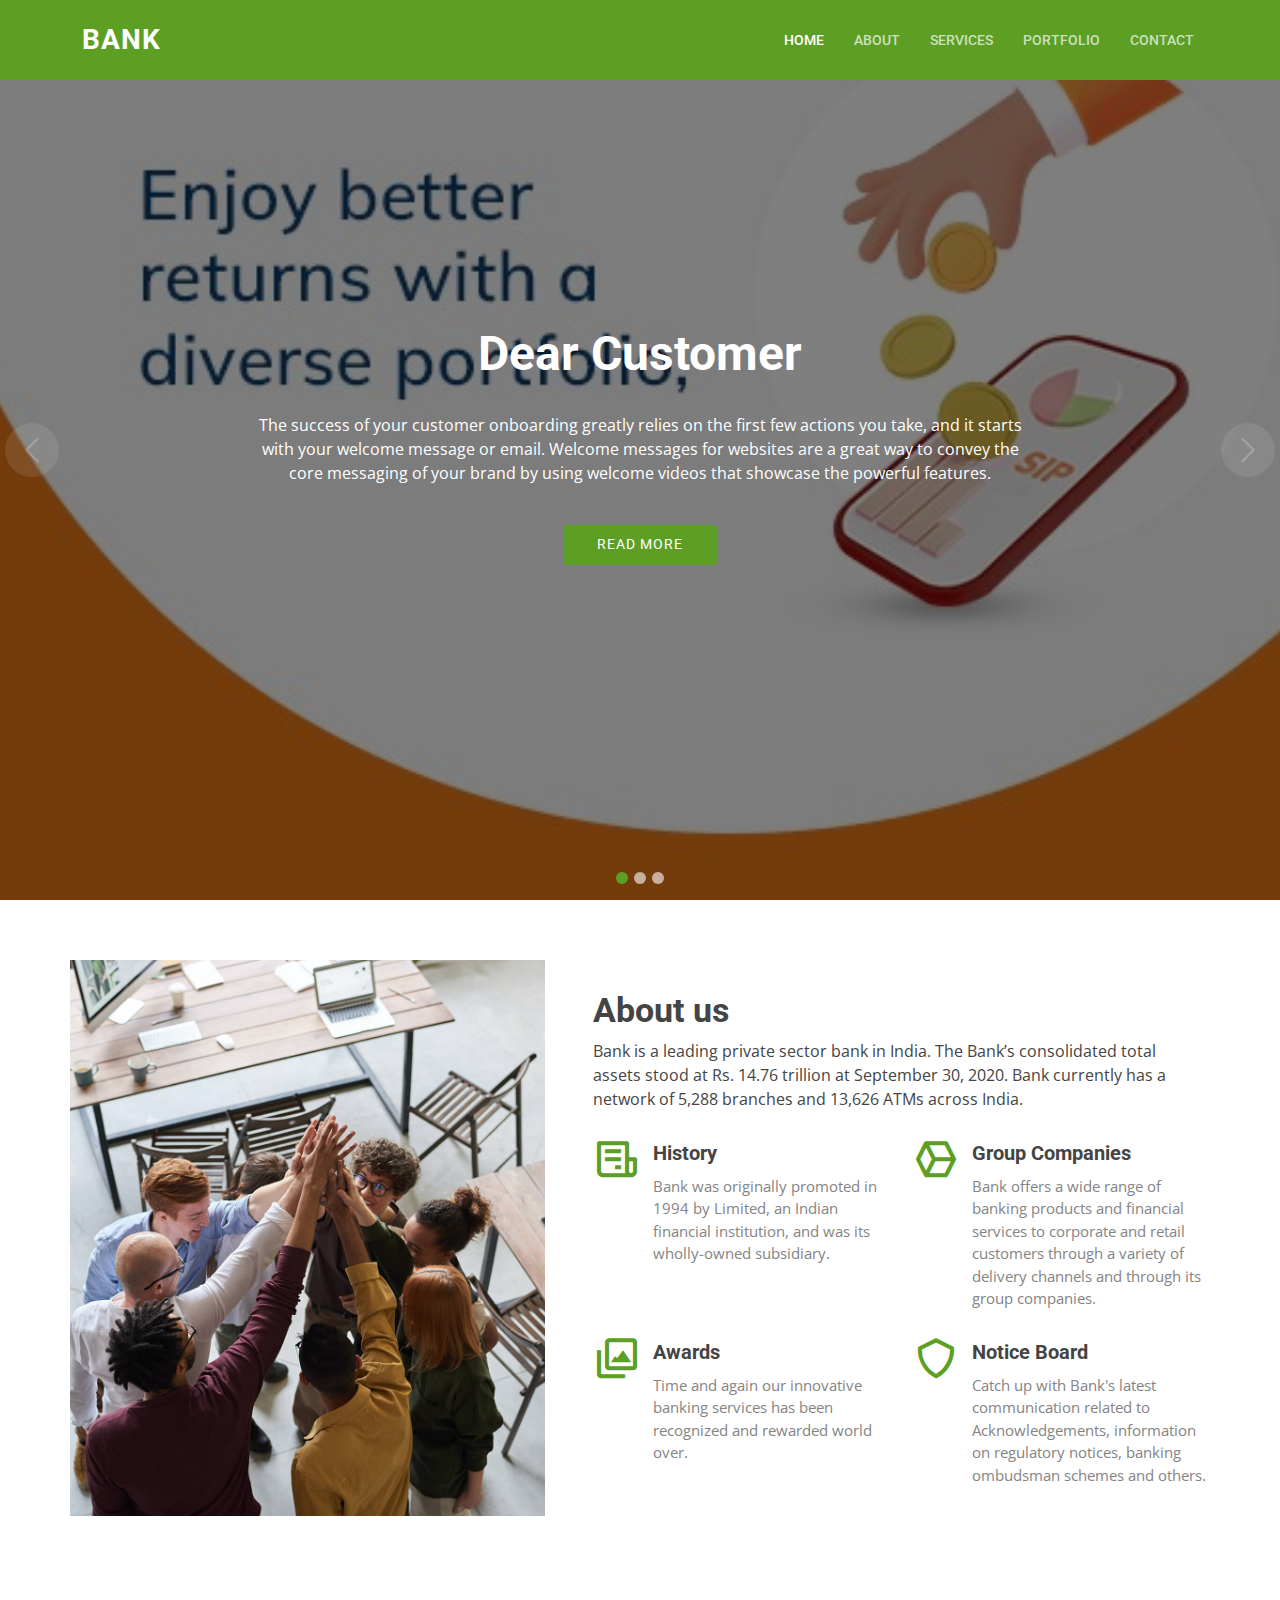
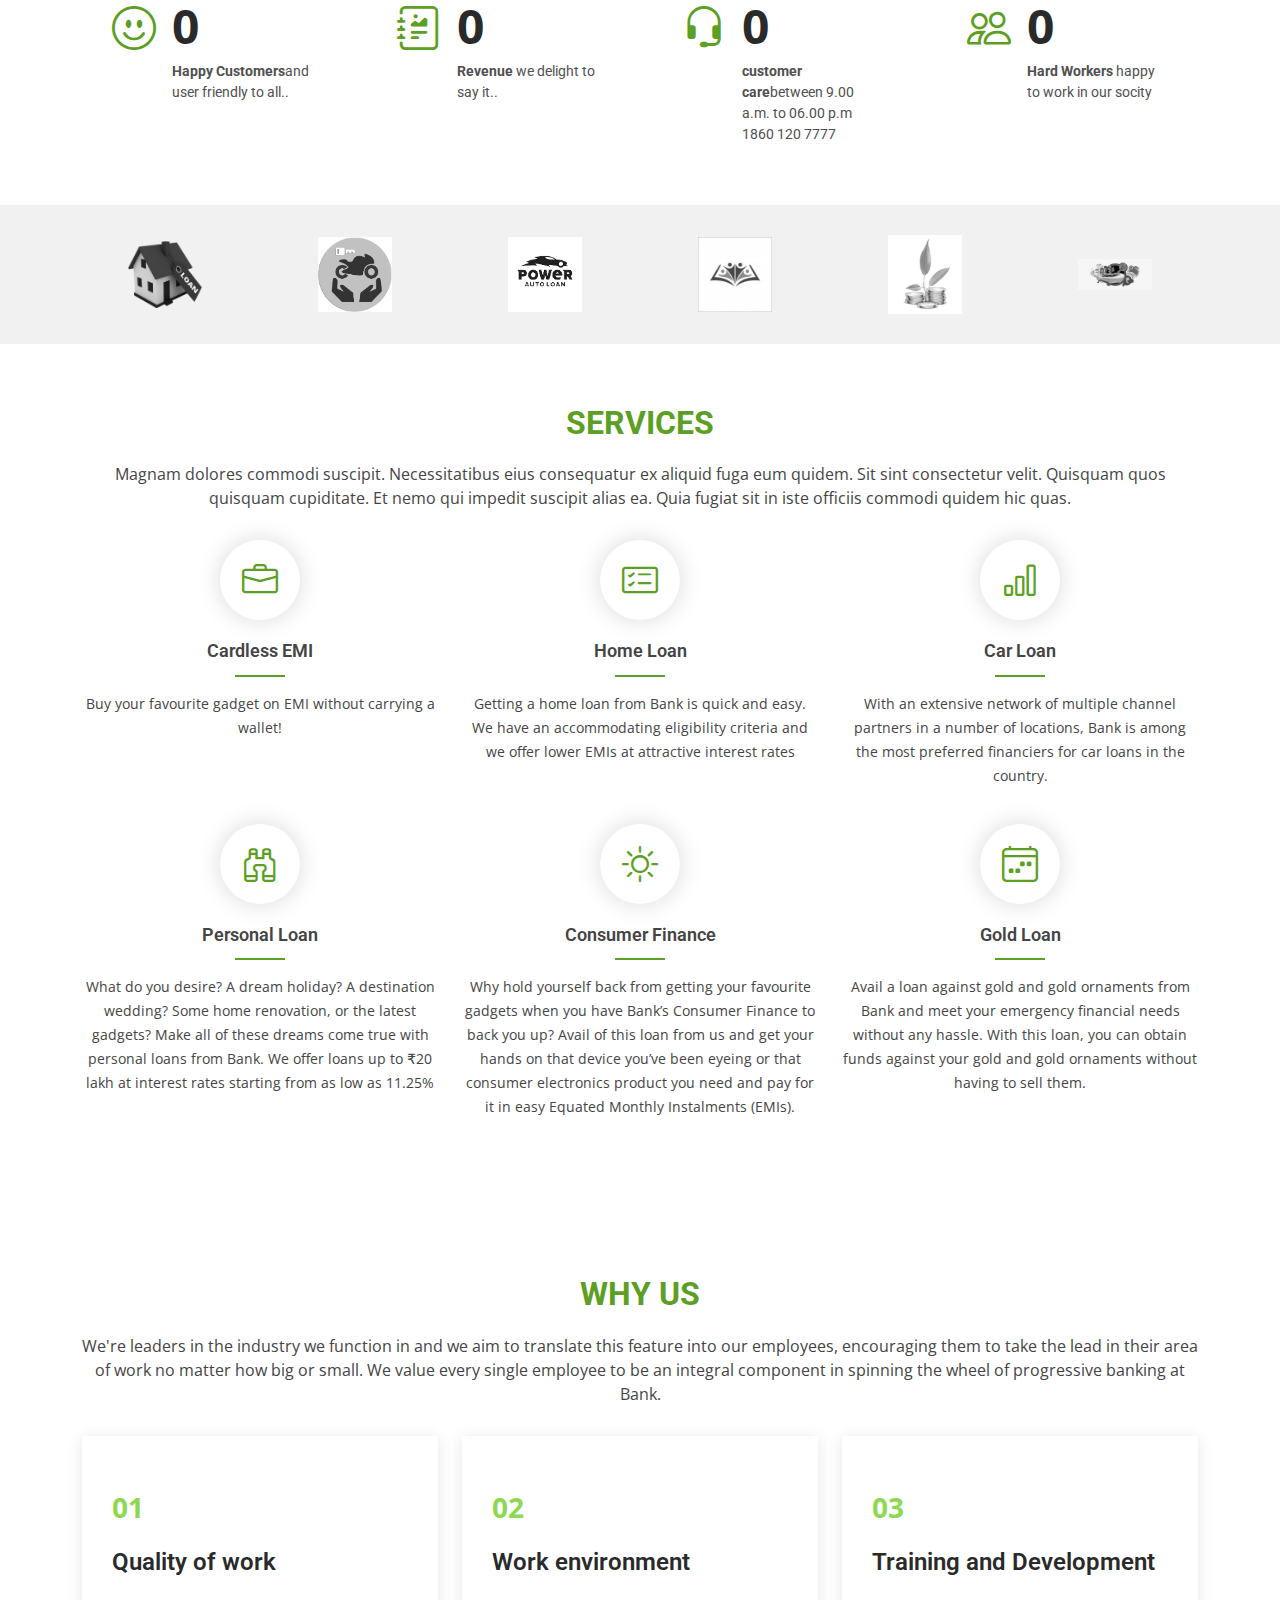
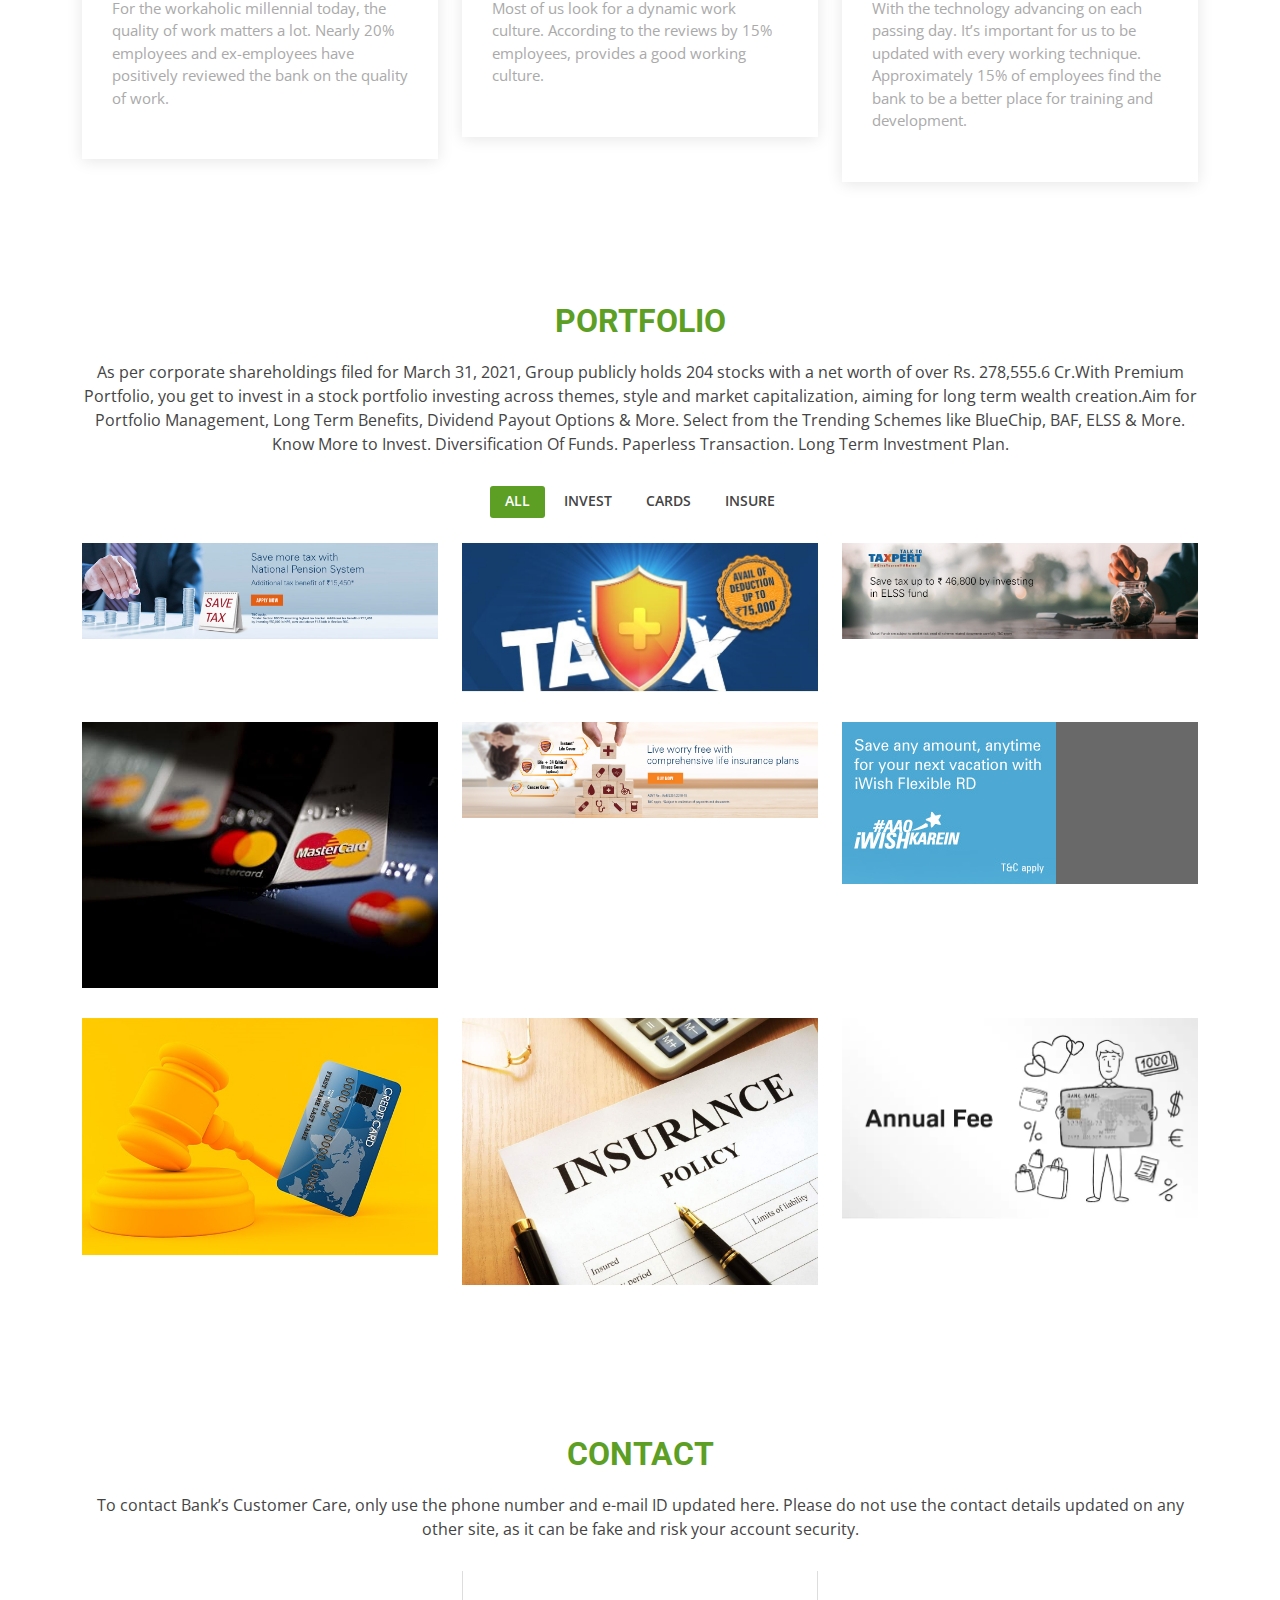
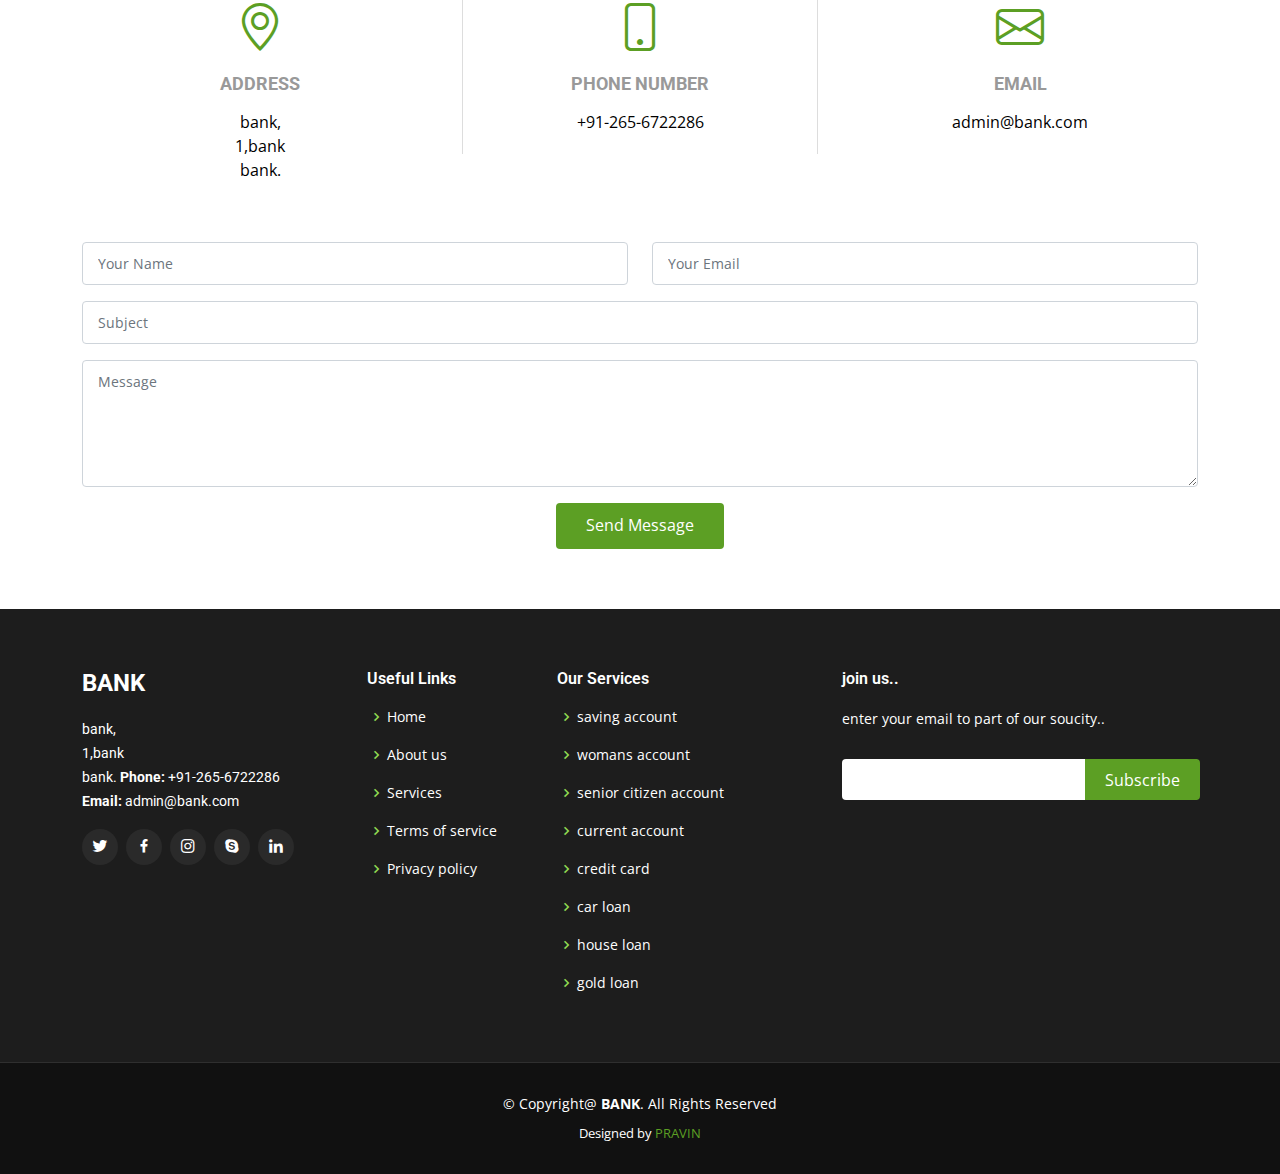
<file: index.html>
<!DOCTYPE html>
<html lang="en">

<head>
  <meta charset="utf-8">
  <meta content="width=device-width, initial-scale=1.0" name="viewport">

  <title>Groovin Bootstrap Template - Index</title>
  <meta content="" name="description">
  <meta content="" name="keywords">

  <!-- Favicons -->
  <link href="assets/img/favicon.png" rel="icon">
  <link href="assets/img/apple-touch-icon.png" rel="apple-touch-icon">

  <!-- Google Fonts -->
  <link href="https://fonts.googleapis.com/css?family=Open+Sans:300,300i,400,400i,600,600i,700,700i|Roboto:300,300i,400,400i,500,500i,600,600i,700,700i|Poppins:300,300i,400,400i,500,500i,600,600i,700,700i" rel="stylesheet">

  <!-- Vendor CSS Files -->
  <link href="assets/vendor/animate.css/animate.min.css" rel="stylesheet">
  <link href="assets/vendor/bootstrap/css/bootstrap.min.css" rel="stylesheet">
  <link href="assets/vendor/bootstrap-icons/bootstrap-icons.css" rel="stylesheet">
  <link href="assets/vendor/boxicons/css/boxicons.min.css" rel="stylesheet">
  <link href="assets/vendor/glightbox/css/glightbox.min.css" rel="stylesheet">
  <link href="assets/vendor/swiper/swiper-bundle.min.css" rel="stylesheet">

  <!-- Template Main CSS File -->
  <link href="assets/css/style.css" rel="stylesheet">

  <!-- =======================================================
  * Template Name: Groovin - v4.7.1
  * Template URL: https://bootstrapmade.com/groovin-free-bootstrap-theme/
  * Author: BootstrapMade.com
  * License: https://bootstrapmade.com/license/
  ======================================================== -->
</head>

<body>

  <!-- ======= Header ======= -->
  <header id="header" class="fixed-top d-flex align-items-center">
    <div class="container d-flex align-items-center justify-content-between">

      <h1 class="logo"><a href="index.html"> BANK</a></h1>
      <!-- Uncomment below if you prefer to use an image logo -->
      <!-- <a href="index.html" class="logo"><img src="assets/img/logo.png" alt="" class="img-fluid"></a>-->

      <nav id="navbar" class="navbar">
        <ul>
          <li><a class="nav-link scrollto active" href="#hero">Home</a></li>
          <li><a class="nav-link scrollto" href="#about">About</a></li>
          <li><a class="nav-link scrollto" href="#services">Services</a></li>
          <li><a class="nav-link scrollto " href="#portfolio">Portfolio</a></li> 
          <li><a class="nav-link scrollto" href="#contact">Contact</a></li>
        </ul>
        <i class="bi bi-list mobile-nav-toggle"></i>
      </nav><!-- .navbar -->

    </div>
  </header><!-- End Header -->

  <!-- ======= Hero Section ======= -->
  <section id="hero">
    <div class="hero-container">
      <div id="heroCarousel" data-bs-interval="5000" class="carousel slide carousel-fade" data-bs-ride="carousel">

        <ol class="carousel-indicators" id="hero-carousel-indicators"></ol>

        <div class="carousel-inner" role="listbox">

          <!-- Slide 1 -->
          <div class="carousel-item active" style="background-image: url(assets/img/slide/slide-1.jpg);">
            <div class="carousel-container">
              <div class="carousel-content">
                <h2 class="animate__animated animate__fadeInDown">Dear Customer</h2>
                <p class="animate__animated animate__fadeInUp">The success of your customer onboarding greatly relies on the first few actions you take, and it starts with your welcome message or email. Welcome messages for websites are a great way to convey the core messaging of your brand by using welcome videos that showcase the powerful features.</p>
                <div>
                  <a href="#about" class="btn-get-started animate__animated animate__fadeInUp scrollto">Read More</a>
                </div>
              </div>
            </div>
          </div>

          <!-- Slide 2 -->
          <div class="carousel-item" style="background-image: url(assets/img/slide/slide-2.jpg);">
            <div class="carousel-container">
              <div class="carousel-content">
                <h2 class="animate__animated animate__fadeInDown">Get Personal Loans</h2>
                <p class="animate__animated animate__fadeInUp">BEST LOW-INTEREST PERSONAL LOAN Personal Loan is unsecured loan advanced on the basis of your credit history and ability to re-pay the same from your personal income. It is also called as consumer loan. It is a multi-purpose loan which you can borrow to meet your immediate needs.</p>
                <div>
                  <a href="#about" class="btn-get-started animate__animated animate__fadeInUp scrollto">Read More</a>
                </div>
              </div>
            </div>
          </div>

          <!-- Slide 3 -->
          <div class="carousel-item" style="background-image: url(assets/img/slide/slide-3.jpg);">
            <div class="carousel-container">
              <div class="carousel-content">
                <h2 class="animate__animated animate__fadeInDown">Build Dream Home</h2>
                <p class="animate__animated animate__fadeInUp">Fulfil your Dream with bank loan Angel Oak offers traditional and non-traditional (non-QM) Jumbo house loan options. A Jumbo loan is for home purchases that exceed the conforming limit set by the Federal Housing Finance Agency. Our non-QM Platinum Jumbo mortgage product is for homebuyers who do not qualify for traditional financing guidelines. This loan product allows the flexibility needed to purchase the home of your dreams.</p>
                <div>
                  <a href="#about" class="btn-get-started animate__animated animate__fadeInUp scrollto">Read More</a>
                </div>
              </div>
            </div>
          </div>

        </div>

        <a class="carousel-control-prev" href="#heroCarousel" role="button" data-bs-slide="prev">
          <span class="carousel-control-prev-icon bi bi-chevron-left" aria-hidden="true"></span>
        </a>

        <a class="carousel-control-next" href="#heroCarousel" role="button" data-bs-slide="next">
          <span class="carousel-control-next-icon bi bi-chevron-right" aria-hidden="true"></span>
        </a>

      </div>
    </div>
  </section><!-- End Hero -->

  <main id="main">

    <!-- ======= About Section ======= -->
    <section id="about" class="about">
      <div class="container">

        <div class="row no-gutters">
          <div class="image col-xl-5 d-flex align-items-stretch justify-content-center justify-content-lg-start"></div>
          <div class="col-xl-7 ps-0 ps-lg-5 pe-lg-1 d-flex align-items-stretch">
            <div class="content d-flex flex-column justify-content-center">
              <h3>About us</h3>
              <p>
                 Bank is a leading private sector bank in India. The Bank’s consolidated total assets stood at Rs. 14.76 trillion at September 30, 2020.   Bank currently has a network of 5,288 branches and 13,626 ATMs across India.
              </p>
              <div class="row">
                <div class="col-md-6 icon-box">
                  <i class="bx bx-receipt"></i>
                  <h4>History</h4>
                  <p> Bank was originally promoted in 1994 by  Limited, an Indian financial institution, and was its wholly-owned subsidiary.</p>
                </div>
                <div class="col-md-6 icon-box">
                  <i class="bx bx-cube-alt"></i>
                  <h4> Group Companies</h4>
                  <p> Bank offers a wide range of banking products and financial services to corporate and retail customers through a variety of delivery channels and through its group companies.</p>
                </div>
                <div class="col-md-6 icon-box">
                  <i class="bx bx-images"></i>
                  <h4>Awards</h4>
                  <p>Time and again our innovative banking services has been recognized and rewarded world over.</p>
                </div>
                <div class="col-md-6 icon-box">
                  <i class="bx bx-shield"></i>
                  <h4>Notice Board</h4>
                  <p>Catch up with  Bank's latest communication related to Acknowledgements, information on regulatory notices, banking ombudsman schemes and others.</p>
                </div>
              </div>
            </div><!-- End .content-->
          </div>
        </div>

      </div>
    </section><!-- End About Section -->

    <!-- ======= Counts Section ======= -->
    <section id="counts" class="counts">
      <div class="container">

        <div class="row no-gutters">

          <div class="col-lg-3 col-md-6 d-md-flex align-items-md-stretch">
            <div class="count-box">
              <i class="bi bi-emoji-smile"></i>
              <span data-purecounter-start="0" data-purecounter-end="240000" data-purecounter-duration="1" class="purecounter"></span>
              <p><strong>Happy Customers</strong>and user friendly to all..</p>
            </div>
          </div>

          <div class="col-lg-3 col-md-6 d-md-flex align-items-md-stretch">
            <div class="count-box">
              <i class="bi bi-journal-richtext"></i>
              <span data-purecounter-start="0" data-purecounter-end="1300" data-purecounter-duration="1" class="purecounter"></span>
              <p><strong>Revenue</strong> we delight to say it..</p>
            </div>
          </div>

          <div class="col-lg-3 col-md-6 d-md-flex align-items-md-stretch">
            <div class="count-box">
              <i class="bi bi-headset"></i>
              <span data-purecounter-start="0" data-purecounter-end="24" data-purecounter-duration="1" class="purecounter"></span>
              <p><strong>customer care</strong>between 9.00 a.m. to 06.00 p.m<br>1860 120 7777</p>
            </div>
          </div>

          <div class="col-lg-3 col-md-6 d-md-flex align-items-md-stretch">
            <div class="count-box">
              <i class="bi bi-people"></i>
              <span data-purecounter-start="0" data-purecounter-end="97354" data-purecounter-duration="1" class="purecounter"></span>
              <p><strong>Hard Workers</strong> happy to work in our socity</p>
            </div>
          </div>

        </div>

      </div>
    </section><!-- End Counts Section -->

    <!-- ======= Clients Section ======= -->
    <section id="clients" class="clients section-bg">
      <div class="container">

        <div class="row">

          <div class="col-lg-2 col-md-4 col-6 d-flex align-items-center justify-content-center">
            <img src="assets/img/clients/client-1.png" class="img-fluid" alt="">
          </div>

          <div class="col-lg-2 col-md-4 col-6 d-flex align-items-center justify-content-center">
            <img src="assets/img/clients/client-2.png" class="img-fluid" alt="">
          </div>

          <div class="col-lg-2 col-md-4 col-6 d-flex align-items-center justify-content-center">
            <img src="assets/img/clients/client-3.png" class="img-fluid" alt="">
          </div>

          <div class="col-lg-2 col-md-4 col-6 d-flex align-items-center justify-content-center">
            <img src="assets/img/clients/client-4.png" class="img-fluid" alt="">
          </div>

          <div class="col-lg-2 col-md-4 col-6 d-flex align-items-center justify-content-center">
            <img src="assets/img/clients/client-5.png" class="img-fluid" alt="">
          </div>

          <div class="col-lg-2 col-md-4 col-6 d-flex align-items-center justify-content-center">
            <img src="assets/img/clients/client-6.png" class="img-fluid" alt="">
          </div>

        </div>

      </div>
    </section><!-- End Clients Section -->

    <!-- ======= Services Section ======= -->
    <section id="services" class="services">
      <div class="container">

        <div class="section-title">
          <h2>Services</h2>
          <p>Magnam dolores commodi suscipit. Necessitatibus eius consequatur ex aliquid fuga eum quidem. Sit sint consectetur velit. Quisquam quos quisquam cupiditate. Et nemo qui impedit suscipit alias ea. Quia fugiat sit in iste officiis commodi quidem hic quas.</p>
        </div>

        <div class="row">
          <div class="col-lg-4 col-md-6 icon-box">
            <div class="icon"><i class="bi bi-briefcase"></i></div>
            <h4 class="title"><a href="">Cardless EMI</a></h4>
            <p class="description">Buy your favourite gadget on EMI without carrying a wallet!</p>
          </div>
          <div class="col-lg-4 col-md-6 icon-box">
            <div class="icon"><i class="bi bi-card-checklist"></i></div>
            <h4 class="title"><a href="">Home Loan</a></h4>
            <p class="description">Getting a home loan from  Bank is quick and easy. We have an accommodating eligibility criteria and we offer lower EMIs at attractive interest rates</p>
          </div>
          <div class="col-lg-4 col-md-6 icon-box">
            <div class="icon"><i class="bi bi-bar-chart"></i></div>
            <h4 class="title"><a href="">Car Loan</a></h4>
            <p class="description">With an extensive network of multiple channel partners in a number of locations,  Bank is among the most preferred financiers for car loans in the country.</p>
          </div>
          <div class="col-lg-4 col-md-6 icon-box">
            <div class="icon"><i class="bi bi-binoculars"></i></div>
            <h4 class="title"><a href="">Personal Loan</a></h4>
            <p class="description">What do you desire? A dream holiday? A destination wedding? Some home renovation, or the latest gadgets? Make all of these dreams come true with personal loans from  Bank. We offer loans up to ₹20 lakh at interest rates starting from as low as 11.25%</p>
          </div>
          <div class="col-lg-4 col-md-6 icon-box">
            <div class="icon"><i class="bi bi-brightness-high"></i></div>
            <h4 class="title"><a href="">Consumer Finance</a></h4>
            <p class="description">Why hold yourself back from getting your favourite gadgets when you have  Bank’s Consumer Finance to back you up? Avail of this loan from us and get your hands on that device you’ve been eyeing or that consumer electronics product you need and pay for it in easy Equated Monthly Instalments (EMIs).</p>
          </div>
          <div class="col-lg-4 col-md-6 icon-box">
            <div class="icon"><i class="bi bi-calendar4-week"></i></div>
            <h4 class="title"><a href="">Gold Loan</a></h4>
            <p class="description">Avail a loan against gold and gold ornaments from  Bank and meet your emergency financial needs without any hassle. With this loan, you can obtain funds against your gold and gold ornaments without having to sell them.</p>
          </div>
        </div>

      </div>
    </section><!-- End Services Section -->

    <!-- ======= Why Us Section ======= -->
    <section id="why-us" class="why-us">
      <div class="container">

        <div class="section-title">
          <h2>Why Us</h2>
          <p>We're leaders in the industry we function in and we aim to translate this feature into our employees, encouraging them to take the lead in their area of work no matter how big or small. We value every single employee to be an integral component in spinning the wheel of progressive banking at  Bank.</p>
        </div>

        <div class="row">

          <div class="col-lg-4">
            <div class="box">
              <span>01</span>
              <h4>Quality of work</h4>
              <p>For the workaholic millennial today, the quality of work matters a lot. Nearly 20% employees and ex-employees have positively reviewed the bank on the quality of work.</p>
            </div>
          </div>

          <div class="col-lg-4 mt-4 mt-lg-0">
            <div class="box">
              <span>02</span>
              <h4>Work environment</h4>
              <p> Most of us look for a dynamic work culture. According to the reviews by 15% employees,  provides a good working culture.</p>
            </div>
          </div>

          <div class="col-lg-4 mt-4 mt-lg-0">
            <div class="box">
              <span>03</span>
              <h4> Training and Development</h4>
              <p>With the technology advancing on each passing day. It’s important for us to be updated with every working technique. Approximately 15% of employees find the bank to be a better place for training and development.</p>
            </div>
          </div>

        </div>

      </div>
    </section><!-- End Why Us Section -->

    <!-- ======= Portfolio Section ======= -->
    <section id="portfolio" class="portfolio">
      <div class="container">

        <div class="section-title">
          <h2>Portfolio</h2>
          <p>As per corporate shareholdings filed for March 31, 2021,  Group publicly holds 204 stocks with a net worth of over Rs. 278,555.6 Cr.With Premium Portfolio, you get to invest in a stock portfolio investing across themes, style and market capitalization, aiming for long term wealth creation.Aim for Portfolio Management, Long Term Benefits, Dividend Payout Options & More. Select from the Trending Schemes like BlueChip, BAF, ELSS & More. Know More to Invest. Diversification Of Funds. Paperless Transaction. Long Term Investment Plan.</p>
        </div>

        <div class="row">
          <div class="col-lg-12 d-flex justify-content-center">
            <ul id="portfolio-flters">
              <li data-filter="*" class="filter-active">All</li>
              <li data-filter=".filter-app">Invest</li>
              <li data-filter=".filter-card">Cards</li>
              <li data-filter=".filter-web">Insure</li>
            </ul>
          </div>
        </div>

        <div class="row portfolio-container">

          <div class="col-lg-4 col-md-6 portfolio-item filter-app">
            <div class="portfolio-wrap">
              <img src="assets/img/portfolio/portfolio-1.jpg" class="img-fluid" alt="">
              <div class="portfolio-info">
                <h4>Invest 1</h4>
                <p>Saving</p>
                <div class="portfolio-links">
                  <a href="assets/img/portfolio/portfolio-1.jpg" data-gallery="portfolioGallery" class="portfolio-lightbox" title="App 1"><i class="bx bx-plus"></i></a>
                  <a href="portfolio-details.html" title="More Details"><i class="bx bx-link"></i>investment</a>
                </div>
              </div>
            </div>
          </div>

          <div class="col-lg-4 col-md-6 portfolio-item filter-web">
            <div class="portfolio-wrap">
              <img src="assets/img/portfolio/portfolio-2.jpg" class="img-fluid" alt="">
              <div class="portfolio-info">
                <h4>Insure 1</h4>
                <p>Insure</p>
                <div class="portfolio-links">
                  <a href="assets/img/portfolio/portfolio-2.jpg" data-gallery="portfolioGallery" class="portfolio-lightbox" title="Web 3"><i class="bx bx-plus"></i></a>
                  <a href="portfolio-details.html" title="More Details"><i class="bx bx-link"></i>insurence
                  </a>
                </div>
              </div>
            </div>
          </div>

          <div class="col-lg-4 col-md-6 portfolio-item filter-app">
            <div class="portfolio-wrap">
              <img src="assets/img/portfolio/portfolio-3.jpg" class="img-fluid" alt="">
              <div class="portfolio-info">
                <h4>Invest 2</h4>
                <p>Saving</p>
                <div class="portfolio-links">
                  <a href="assets/img/portfolio/portfolio-3.jpg" data-gallery="portfolioGallery" class="portfolio-lightbox" title="App 2"><i class="bx bx-plus"></i></a>
                  <a href="portfolio-details.html" title="More Details"><i class="bx bx-link"></i>investment</a>
                </div>
              </div>
            </div>
          </div>

          <div class="col-lg-4 col-md-6 portfolio-item filter-card">
            <div class="portfolio-wrap">
              <img src="assets/img/portfolio/portfolio-4.jpg" class="img-fluid" alt="">
              <div class="portfolio-info">
                <h4>Cards 1</h4>
                <p>Card</p>
                <div class="portfolio-links">
                  <a href="assets/img/portfolio/portfolio-4.jpg" data-gallery="portfolioGallery" class="portfolio-lightbox" title="Card 2"><i class="bx bx-plus"></i></a>
                  <a href="portfolio-details.html" title="More Details"><i class="bx bx-link"></i>card</a>
                </div>
              </div>
            </div>
          </div>

          <div class="col-lg-4 col-md-6 portfolio-item filter-web">
            <div class="portfolio-wrap">
              <img src="assets/img/portfolio/portfolio-5.jpg" class="img-fluid" alt="">
              <div class="portfolio-info">
                <h4>Insure 2</h4>
                <p>Insure</p>
                <div class="portfolio-links">
                  <a href="assets/img/portfolio/portfolio-5.jpg" data-gallery="portfolioGallery" class="portfolio-lightbox" title="Web 2"><i class="bx bx-plus"></i></a>
                  <a href="portfolio-details.html" title="More Details"><i class="bx bx-link"></i>insurence
                  </a>
                </div>
              </div>
            </div>
          </div>

          <div class="col-lg-4 col-md-6 portfolio-item filter-app">
            <div class="portfolio-wrap">
              <img src="assets/img/portfolio/portfolio-6.jpg" class="img-fluid" alt="">
              <div class="portfolio-info">
                <h4>Invest 3</h4>
                <p>Saving</p>
                <div class="portfolio-links">
                  <a href="assets/img/portfolio/portfolio-6.jpg" data-gallery="portfolioGallery" class="portfolio-lightbox" title="App 3"><i class="bx bx-plus"></i></a>
                  <a href="portfolio-details.html" title="More Details"><i class="bx bx-link"></i>investment</a>
                </div>
              </div>
            </div>
          </div>

          <div class="col-lg-4 col-md-6 portfolio-item filter-card">
            <div class="portfolio-wrap">
              <img src="assets/img/portfolio/portfolio-7.jpg" class="img-fluid" alt="">
              <div class="portfolio-info">
                <h4>Cards 2</h4>
                <p>Card</p>
                <div class="portfolio-links">
                  <a href="assets/img/portfolio/portfolio-7.jpg" data-gallery="portfolioGallery" class="portfolio-lightbox" title="Card 1"><i class="bx bx-plus"></i></a>
                  <a href="portfolio-details.html" title="More Details"><i class="bx bx-link"></i>card</a>
                </div>
              </div>
            </div>
          </div>
           <div class="col-lg-4 col-md-6 portfolio-item filter-web">
            <div class="portfolio-wrap">
              <img src="assets/img/portfolio/portfolio-9.jpg" class="img-fluid" alt="">
              <div class="portfolio-info">
                <h4>Insure 3</h4>
                <p>Insure</p>
                <div class="portfolio-links">
                  <a href="assets/img/portfolio/portfolio-9.jpg" data-gallery="portfolioGallery" class="portfolio-lightbox" title="Web 2"><i class="bx bx-plus"></i></a>
                  <a href="portfolio-details.html" title="More Details"><i class="bx bx-link"></i>insurence
                  </a>
                </div>
              </div>
            </div>
          </div>

          <div class="col-lg-4 col-md-6 portfolio-item filter-card">
            <div class="portfolio-wrap">
              <img src="assets/img/portfolio/portfolio-8.jpg" class="img-fluid" alt="">
              <div class="portfolio-info">
                <h4>Cards 3</h4>
                <p>Card</p>
                <div class="portfolio-links">
                  <a href="assets/img/portfolio/portfolio-8.jpg" data-gallery="portfolioGallery" class="portfolio-lightbox" title="Card 3"><i class="bx bx-plus"></i></a>
                  <a href="portfolio-details.html" title="More Details"><i class="bx bx-link"></i>card</a>
                </div>
              </div>
            </div>
          </div>
        </div>

      </div>
    </section><!-- End Portfolio Section -->
    <!-- ======= Contact Section ======= -->
    <section id="contact" class="contact">
      <div class="container">

        <div class="section-title">
          <h2>Contact</h2>
          <p>To contact Bank’s Customer Care, only use the phone number and e-mail ID updated here. Please do not use the contact details updated on any other site, as it can be fake and risk your account security.</p>
        </div>

        <div class="row contact-info">

          <div class="col-md-4">
            <div class="contact-address">
              <i class="bi bi-geo-alt"></i>
              <h3>Address</h3>
              <address>bank,<br>1,bank<br>bank.</address>
            </div>
          </div>

          <div class="col-md-4">
            <div class="contact-phone">
              <i class="bi bi-phone"></i>
              <h3>Phone Number</h3>
              <p><a href="tel:+91-265-6722286">+91-265-6722286</a></p>
            </div>
          </div>

          <div class="col-md-4">
            <div class="contact-email">
              <i class="bi bi-envelope"></i>
              <h3>Email</h3>
              <p><a href="mailto:info@example.com">admin@bank.com</a></p>
            </div>
          </div>

        </div>

        <div class="form">
          <form action="forms/contact.php" method="post" role="form" class="php-email-form">
            <div class="row">
              <div class="col-md-6 form-group">
                <input type="text" name="name" class="form-control" id="name" placeholder="Your Name" data-rule="minlen:4" data-msg="Please enter at least 4 chars">
              </div>
              <div class="col-md-6 form-group mt-3 mt-md-0">
                <input type="email" class="form-control" name="email" id="email" placeholder="Your Email" data-rule="email" data-msg="Please enter a valid email">
              </div>
            </div>
            <div class="form-group mt-3">
              <input type="text" class="form-control" name="subject" id="subject" placeholder="Subject" required>
            </div>
            <div class="form-group mt-3">
              <textarea class="form-control" name="message" rows="5" placeholder="Message" required></textarea>
            </div>
            <div class="my-3">
              <div class="loading">Loading</div>
              <div class="error-message"></div>
              <div class="sent-message">Your message has been sent. Thank you!</div>
            </div>
            <div class="text-center"><button type="submit">Send Message</button></div>
          </form>
        </div>

      </div>
    </section><!-- End Contact Section -->

  </main><!-- End #main -->

  <!-- ======= Footer ======= -->
  <footer id="footer">
    <div class="footer-top">
      <div class="container">
        <div class="row">

          <div class="col-lg-3 col-md-6">
            <div class="footer-info">
              <h3>BANK</h3>
              <p>bank,<br>1,bank<br>bank.
                <strong>Phone:</strong> +91-265-6722286<br>
                <strong>Email:</strong> admin@bank.com<br>
              </p>
              <div class="social-links mt-3">
                <a href="#" class="twitter"><i class="bx bxl-twitter"></i></a>
                <a href="#" class="facebook"><i class="bx bxl-facebook"></i></a>
                <a href="#" class="instagram"><i class="bx bxl-instagram"></i></a>
                <a href="#" class="google-plus"><i class="bx bxl-skype"></i></a>
                <a href="#" class="linkedin"><i class="bx bxl-linkedin"></i></a>
              </div>
            </div>
          </div>

          <div class="col-lg-2 col-md-6 footer-links">
            <h4>Useful Links</h4>
            <ul>
              <li><i class="bx bx-chevron-right"></i> <a href="#">Home</a></li>
              <li><i class="bx bx-chevron-right"></i> <a href="#">About us</a></li>
              <li><i class="bx bx-chevron-right"></i> <a href="#">Services</a></li>
              <li><i class="bx bx-chevron-right"></i> <a href="#">Terms of service</a></li>
              <li><i class="bx bx-chevron-right"></i> <a href="#">Privacy policy</a></li>
            </ul>
          </div>

          <div class="col-lg-3 col-md-6 footer-links">
            <h4>Our Services</h4>
            <ul>
              <li><i class="bx bx-chevron-right"></i> <a href="#">saving account</a></li>
              <li><i class="bx bx-chevron-right"></i> <a href="#">womans account</a></li>
              <li><i class="bx bx-chevron-right"></i> <a href="#">senior citizen account</a></li>
              <li><i class="bx bx-chevron-right"></i> <a href="#">current account</a></li>
              <li><i class="bx bx-chevron-right"></i> <a href="#">credit card</a></li>
              <li><i class="bx bx-chevron-right"></i> <a href="#">car loan</a></li>
              <li><i class="bx bx-chevron-right"></i> <a href="#">house loan</a></li>
              <li><i class="bx bx-chevron-right"></i> <a href="#">gold loan</a></li>
            </ul>
          </div>

          <div class="col-lg-4 col-md-6 footer-newsletter">
            <h4>join us..</h4>
            <p>enter your email to part of our soucity..</p>
            <form action="" method="post">
              <input type="email" name="email"><input type="submit" value="Subscribe">
            </form>

          </div>

        </div>
      </div>
    </div>

    <div class="container">
      <div class="copyright">
        &copy; Copyright@ <strong><span>BANK</span></strong>. All Rights Reserved
      </div>
      <div class="credits">
        <!-- All the links in the footer should remain intact. -->
        <!-- You can delete the links only if you purchased the pro version. -->
        <!-- Licensing information: https://bootstrapmade.com/license/ -->
        <!-- Purchase the pro version with working PHP/AJAX contact form: https://bootstrapmade.com/groovin-free-bootstrap-theme/ -->
        Designed by <a href="https://bootstrapmade.com/">PRAVIN</a>
      </div>
    </div>
  </footer><!-- End Footer -->

  <a href="#" class="back-to-top d-flex align-items-center justify-content-center"><i class="bi bi-arrow-up-short"></i></a>

  <!-- Vendor JS Files -->
  <script src="assets/vendor/purecounter/purecounter.js"></script>
  <script src="assets/vendor/bootstrap/js/bootstrap.bundle.min.js"></script>
  <script src="assets/vendor/glightbox/js/glightbox.min.js"></script>
  <script src="assets/vendor/isotope-layout/isotope.pkgd.min.js"></script>
  <script src="assets/vendor/swiper/swiper-bundle.min.js"></script>
  <script src="assets/vendor/php-email-form/validate.js"></script>

  <!-- Template Main JS File -->
  <script src="assets/js/main.js"></script>

</body>

</html>
</file>
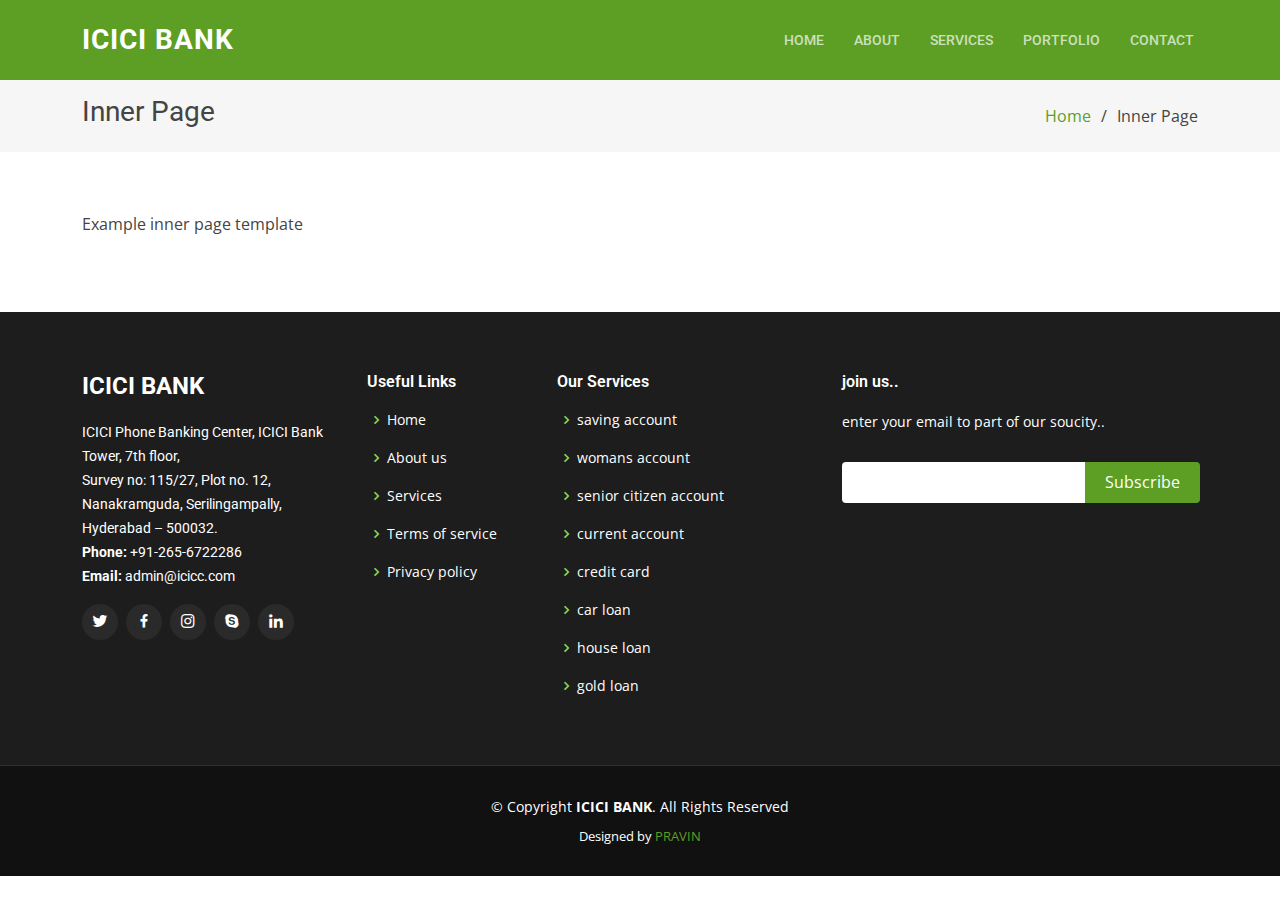
<file: inner-page.html>
<!DOCTYPE html>
<html lang="en">

<head>
  <meta charset="utf-8">
  <meta content="width=device-width, initial-scale=1.0" name="viewport">

  <title>Inner Page - ICICI BANK</title>
  <meta content="" name="description">
  <meta content="" name="keywords">

  <!-- Favicons -->
  <link href="assets/img/favicon.png" rel="icon">
  <link href="assets/img/apple-touch-icon.png" rel="apple-touch-icon">

  <!-- Google Fonts -->
  <link href="https://fonts.googleapis.com/css?family=Open+Sans:300,300i,400,400i,600,600i,700,700i|Roboto:300,300i,400,400i,500,500i,600,600i,700,700i|Poppins:300,300i,400,400i,500,500i,600,600i,700,700i" rel="stylesheet">

  <!-- Vendor CSS Files -->
  <link href="assets/vendor/animate.css/animate.min.css" rel="stylesheet">
  <link href="assets/vendor/bootstrap/css/bootstrap.min.css" rel="stylesheet">
  <link href="assets/vendor/bootstrap-icons/bootstrap-icons.css" rel="stylesheet">
  <link href="assets/vendor/boxicons/css/boxicons.min.css" rel="stylesheet">
  <link href="assets/vendor/glightbox/css/glightbox.min.css" rel="stylesheet">
  <link href="assets/vendor/swiper/swiper-bundle.min.css" rel="stylesheet">

  <!-- Template Main CSS File -->
  <link href="assets/css/style.css" rel="stylesheet">

  <!-- =======================================================
  * Template Name: Groovin - v4.7.1
  * Template URL: https://bootstrapmade.com/groovin-free-bootstrap-theme/
  * Author: BootstrapMade.com
  * License: https://bootstrapmade.com/license/
  ======================================================== -->
</head>

<body>

  <!-- ======= Header ======= -->
  <header id="header" class="fixed-top d-flex align-items-center">
    <div class="container d-flex align-items-center justify-content-between">

      <h1 class="logo"><a href="index.html">ICICI BANK</a></h1>
      <!-- Uncomment below if you prefer to use an image logo -->
      <!-- <a href="index.html" class="logo"><img src="assets/img/logo.png" alt="" class="img-fluid"></a>-->

      <nav id="navbar" class="navbar">
        <ul>
          <li><a class="nav-link scrollto " href="#hero">Home</a></li>
          <li><a class="nav-link scrollto" href="#about">About</a></li>
          <li><a class="nav-link scrollto" href="#services">Services</a></li>
          <li><a class="nav-link scrollto " href="#portfolio">Portfolio</a></li>
          <li><a class="nav-link scrollto" href="#contact">Contact</a></li>
        </ul>
        <i class="bi bi-list mobile-nav-toggle"></i>
      </nav><!-- .navbar -->

    </div>
  </header><!-- End Header -->

  <main id="main">

    <!-- ======= Breadcrumbs ======= -->
    <section class="breadcrumbs">
      <div class="container">

        <div class="d-flex justify-content-between align-items-center">
          <h2>Inner Page</h2>
          <ol>
            <li><a href="index.html">Home</a></li>
            <li>Inner Page</li>
          </ol>
        </div>

      </div>
    </section><!-- End Breadcrumbs -->

    <section class="inner-page">
      <div class="container">
        <p>
          Example inner page template
        </p>
      </div>
    </section>

  </main><!-- End #main -->

  <!-- ======= Footer ======= -->
  <footer id="footer">
    <div class="footer-top">
      <div class="container">
        <div class="row">

          <div class="col-lg-3 col-md-6">
            <div class="footer-info">
              <h3>ICICI BANK</h3>
              <p>
               ICICI Phone Banking Center, ICICI Bank Tower, 7th floor,<br>Survey no: 115/27, Plot no. 12, Nanakramguda, Serilingampally,<br>Hyderabad – 500032.<br>
                <strong>Phone:</strong>  +91-265-6722286<br>
                <strong>Email:</strong> admin@icicc.com<br>
              </p>
              <div class="social-links mt-3">
                <a href="#" class="twitter"><i class="bx bxl-twitter"></i></a>
                <a href="#" class="facebook"><i class="bx bxl-facebook"></i></a>
                <a href="#" class="instagram"><i class="bx bxl-instagram"></i></a>
                <a href="#" class="google-plus"><i class="bx bxl-skype"></i></a>
                <a href="#" class="linkedin"><i class="bx bxl-linkedin"></i></a>
              </div>
            </div>
          </div>

          <div class="col-lg-2 col-md-6 footer-links">
            <h4>Useful Links</h4>
            <ul>
              <li><i class="bx bx-chevron-right"></i> <a href="#">Home</a></li>
              <li><i class="bx bx-chevron-right"></i> <a href="#">About us</a></li>
              <li><i class="bx bx-chevron-right"></i> <a href="#">Services</a></li>
              <li><i class="bx bx-chevron-right"></i> <a href="#">Terms of service</a></li>
              <li><i class="bx bx-chevron-right"></i> <a href="#">Privacy policy</a></li>
            </ul>
          </div>

          <div class="col-lg-3 col-md-6 footer-links">
            <h4>Our Services</h4>
            <ul>
               <li><i class="bx bx-chevron-right"></i> <a href="#">saving account</a></li>
              <li><i class="bx bx-chevron-right"></i> <a href="#">womans account</a></li>
              <li><i class="bx bx-chevron-right"></i> <a href="#">senior citizen account</a></li>
              <li><i class="bx bx-chevron-right"></i> <a href="#">current account</a></li>
              <li><i class="bx bx-chevron-right"></i> <a href="#">credit card</a></li>
              <li><i class="bx bx-chevron-right"></i> <a href="#">car loan</a></li>
              <li><i class="bx bx-chevron-right"></i> <a href="#">house loan</a></li>
              <li><i class="bx bx-chevron-right"></i> <a href="#">gold loan</a></li>
            </ul>
          </div>

          <div class="col-lg-4 col-md-6 footer-newsletter">
            <h4>join us..</h4>
            <p>enter your email to part of our soucity..</p>
            <form action="" method="post">
              <input type="email" name="email"><input type="submit" value="Subscribe">
            </form>

          </div>

        </div>
      </div>
    </div>

    <div class="container">
      <div class="copyright">
        &copy; Copyright <strong><span>ICICI BANK</span></strong>. All Rights Reserved
      </div>
      <div class="credits">
        <!-- All the links in the footer should remain intact. -->
        <!-- You can delete the links only if you purchased the pro version. -->
        <!-- Licensing information: https://bootstrapmade.com/license/ -->
        <!-- Purchase the pro version with working PHP/AJAX contact form: https://bootstrapmade.com/groovin-free-bootstrap-theme/ -->
        Designed by <a href="https://bootstrapmade.com/">PRAVIN</a>
      </div>
    </div>
  </footer><!-- End Footer -->

  <a href="#" class="back-to-top d-flex align-items-center justify-content-center"><i class="bi bi-arrow-up-short"></i></a>

  <!-- Vendor JS Files -->
  <script src="assets/vendor/purecounter/purecounter.js"></script>
  <script src="assets/vendor/bootstrap/js/bootstrap.bundle.min.js"></script>
  <script src="assets/vendor/glightbox/js/glightbox.min.js"></script>
  <script src="assets/vendor/isotope-layout/isotope.pkgd.min.js"></script>
  <script src="assets/vendor/swiper/swiper-bundle.min.js"></script>
  <script src="assets/vendor/php-email-form/validate.js"></script>

  <!-- Template Main JS File -->
  <script src="assets/js/main.js"></script>

</body>

</html>
</file>
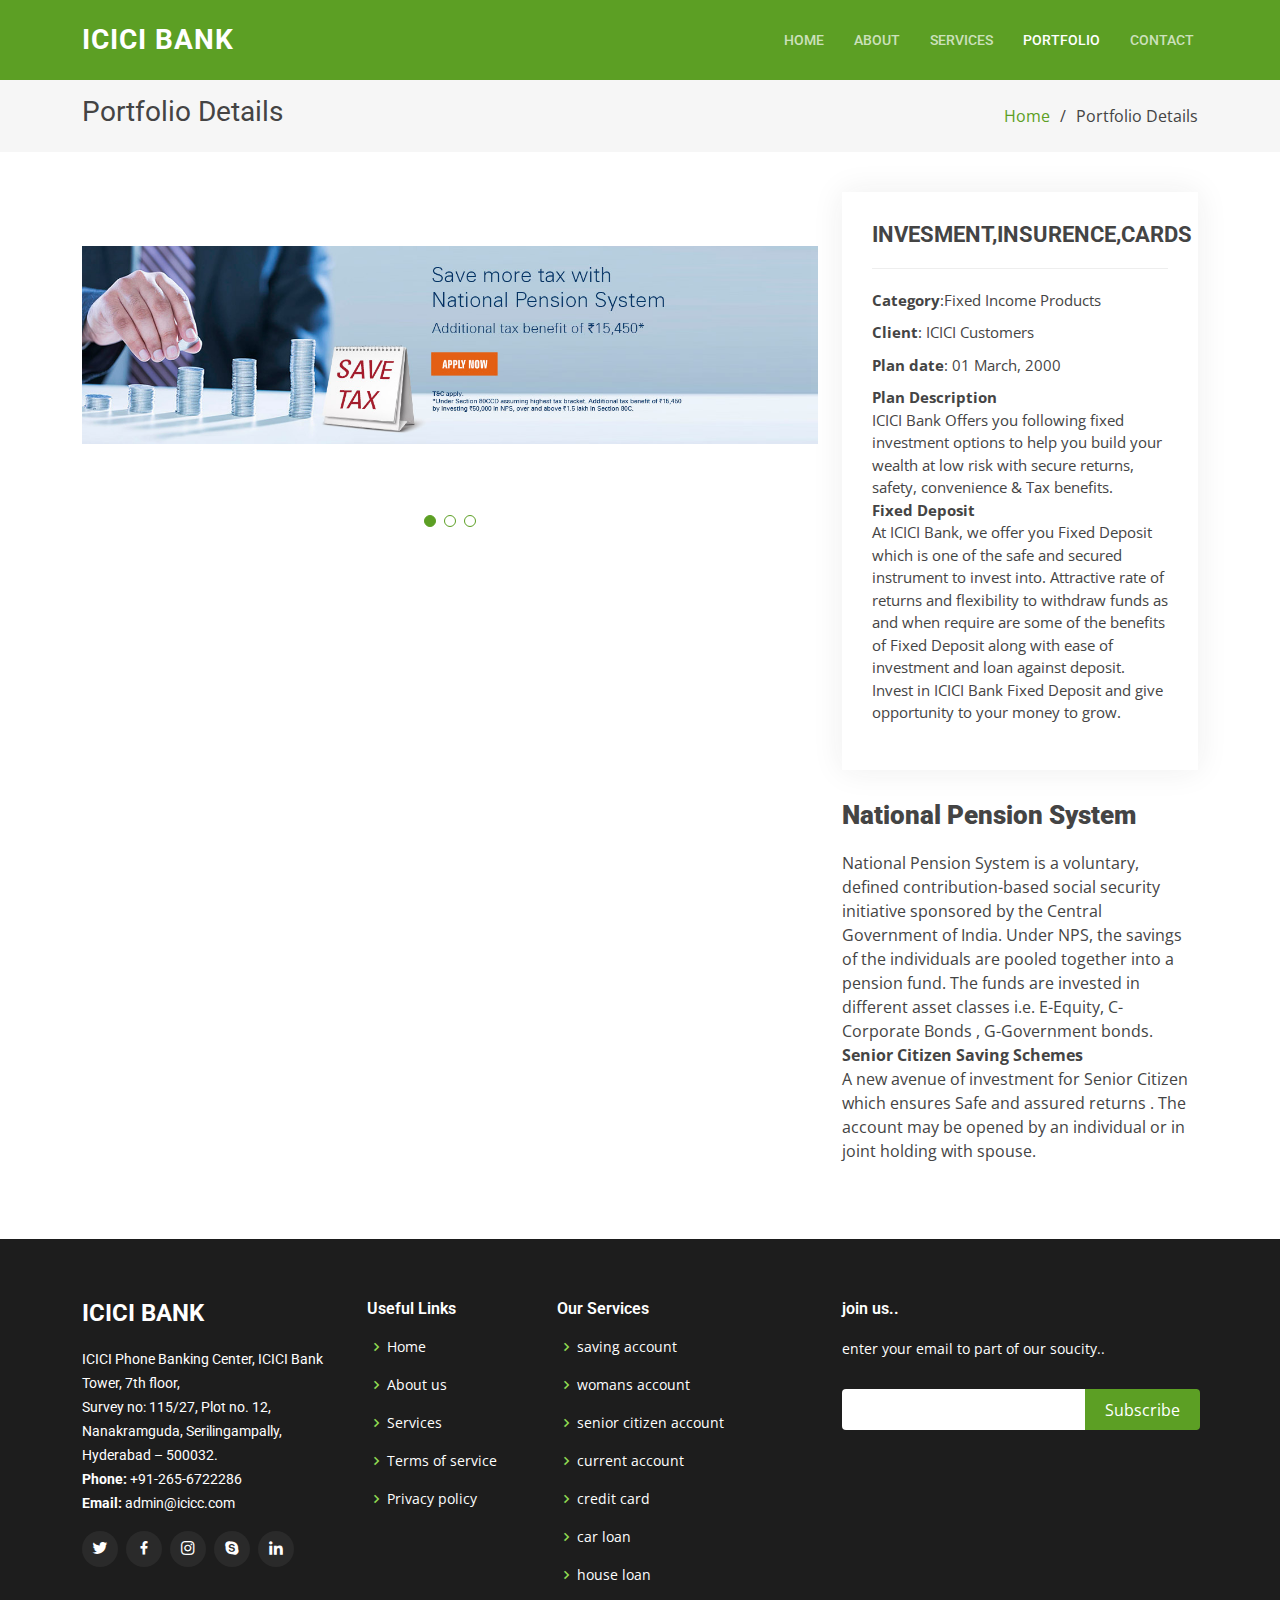
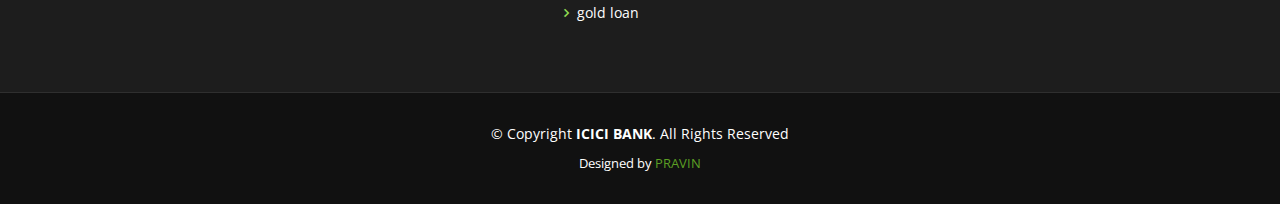
<file: portfolio-details.html>
<!DOCTYPE html>
<html lang="en">

<head>
  <meta charset="utf-8">
  <meta content="width=device-width, initial-scale=1.0" name="viewport">

  <title>Portfolio Details - ICICI BANK </title>
  <meta content="" name="description">
  <meta content="" name="keywords">

  <!-- Favicons -->
  <link href="assets/img/favicon.png" rel="icon">
  <link href="assets/img/apple-touch-icon.png" rel="apple-touch-icon">

  <!-- Google Fonts -->
  <link href="https://fonts.googleapis.com/css?family=Open+Sans:300,300i,400,400i,600,600i,700,700i|Roboto:300,300i,400,400i,500,500i,600,600i,700,700i|Poppins:300,300i,400,400i,500,500i,600,600i,700,700i" rel="stylesheet">

  <!-- Vendor CSS Files -->
  <link href="assets/vendor/animate.css/animate.min.css" rel="stylesheet">
  <link href="assets/vendor/bootstrap/css/bootstrap.min.css" rel="stylesheet">
  <link href="assets/vendor/bootstrap-icons/bootstrap-icons.css" rel="stylesheet">
  <link href="assets/vendor/boxicons/css/boxicons.min.css" rel="stylesheet">
  <link href="assets/vendor/glightbox/css/glightbox.min.css" rel="stylesheet">
  <link href="assets/vendor/swiper/swiper-bundle.min.css" rel="stylesheet">

  <!-- Template Main CSS File -->
  <link href="assets/css/style.css" rel="stylesheet">

  <!-- =======================================================
  * Template Name: Groovin - v4.7.1
  * Template URL: https://bootstrapmade.com/groovin-free-bootstrap-theme/
  * Author: BootstrapMade.com
  * License: https://bootstrapmade.com/license/
  ======================================================== -->
</head>

<body>

  <!-- ======= Header ======= -->
  <header id="header" class="fixed-top d-flex align-items-center">
    <div class="container d-flex align-items-center justify-content-between">

      <h1 class="logo"><a href="index.html">ICICI BANK</a></h1>
      <!-- Uncomment below if you prefer to use an image logo -->
      <!-- <a href="index.html" class="logo"><img src="assets/img/logo.png" alt="" class="img-fluid"></a>-->

      <nav id="navbar" class="navbar">
        <ul>
          <li><a class="nav-link scrollto " href="#hero">Home</a></li>
          <li><a class="nav-link scrollto" href="#about">About</a></li>
          <li><a class="nav-link scrollto" href="#services">Services</a></li>
          <li><a class="nav-link scrollto active" href="#portfolio">Portfolio</a></li>
          <li><a class="nav-link scrollto" href="#contact">Contact</a></li>
        </ul>
        <i class="bi bi-list mobile-nav-toggle"></i>
      </nav><!-- .navbar -->

    </div>
  </header><!-- End Header -->

  <main id="main">

    <!-- ======= Breadcrumbs ======= -->
    <section id="breadcrumbs" class="breadcrumbs">
      <div class="container">

        <div class="d-flex justify-content-between align-items-center">
          <h2>Portfolio Details</h2>
          <ol>
            <li><a href="index.html">Home</a></li>
            <li>Portfolio Details</li>
          </ol>
        </div>

      </div>
    </section><!-- End Breadcrumbs -->

    <!-- ======= Portfolio Details Section ======= -->
    <section id="portfolio-details" class="portfolio-details">
      <div class="container">

        <div class="row gy-4">

          <div class="col-lg-8">
            <div class="portfolio-details-slider swiper">
              <div class="swiper-wrapper align-items-center">

                <div class="swiper-slide">
                  <img src="assets/img/portfolio/portfolio-1.jpg" alt="">
                </div>

                <div class="swiper-slide">
                  <img src="assets/img/portfolio/portfolio-2.jpg" alt="">
                </div>

                <div class="swiper-slide">
                  <img src="assets/img/portfolio/portfolio-3.jpg" alt="">
                </div>

              </div>
              <div class="swiper-pagination"></div>
            </div>
          </div>

          <div class="col-lg-4">
            <div class="portfolio-info">
              <h3>INVESMENT,INSURENCE,CARDS</h3>
              <ul>
                <li><strong>Category</strong>:Fixed Income Products</li>
                <li><strong>Client</strong>: ICICI Customers</li>
                <li><strong>Plan date</strong>: 01 March, 2000</li>
                <li><strong>Plan Description</strong><p>ICICI Bank Offers you following fixed investment options to help you build your wealth at low risk with secure returns, safety, convenience & Tax benefits.<br><b>Fixed Deposit</b><br>At ICICI Bank, we offer you Fixed Deposit which is one of the safe and secured instrument to invest into. Attractive rate of returns and flexibility to withdraw funds as and when require are some of the benefits of Fixed Deposit along with ease of investment and loan against deposit. Invest in ICICI Bank Fixed Deposit and give opportunity to your money to grow.</p></li>
              </ul>
            </div>
            <div class="portfolio-description">
              <h2><b>National Pension System</b></h2>
              <p>
                National Pension System is a voluntary, defined contribution-based social security initiative sponsored by the Central Government of India. Under NPS, the savings of the individuals are pooled together into a pension fund. The funds are invested in different asset classes i.e. E-Equity, C-Corporate Bonds , G-Government bonds.<br><b>Senior Citizen Saving Schemes</b><br> A new avenue of investment for Senior Citizen which ensures Safe and assured returns . The account may be opened by an individual or in joint holding with spouse.
              </p>
            </div>
          </div>

        </div>

      </div>
    </section><!-- End Portfolio Details Section -->

  </main><!-- End #main -->

  <!-- ======= Footer ======= -->
  <footer id="footer">
    <div class="footer-top">
      <div class="container">
        <div class="row">

          <div class="col-lg-3 col-md-6">
            <div class="footer-info">
              <h3>ICICI BANK</h3>
              <p>
                ICICI Phone Banking Center, ICICI Bank Tower, 7th floor,<br>Survey no: 115/27, Plot no. 12, Nanakramguda, Serilingampally,<br>Hyderabad – 500032.<br>
                <strong>Phone:</strong> +91-265-6722286<br>
                <strong>Email:</strong> admin@icicc.com<br>
              </p>
              <div class="social-links mt-3">
                <a href="#" class="twitter"><i class="bx bxl-twitter"></i></a>
                <a href="#" class="facebook"><i class="bx bxl-facebook"></i></a>
                <a href="#" class="instagram"><i class="bx bxl-instagram"></i></a>
                <a href="#" class="google-plus"><i class="bx bxl-skype"></i></a>
                <a href="#" class="linkedin"><i class="bx bxl-linkedin"></i></a>
              </div>
            </div>
          </div>

          <div class="col-lg-2 col-md-6 footer-links">
            <h4>Useful Links</h4>
            <ul>
              <li><i class="bx bx-chevron-right"></i> <a href="#">Home</a></li>
              <li><i class="bx bx-chevron-right"></i> <a href="#">About us</a></li>
              <li><i class="bx bx-chevron-right"></i> <a href="#">Services</a></li>
              <li><i class="bx bx-chevron-right"></i> <a href="#">Terms of service</a></li>
              <li><i class="bx bx-chevron-right"></i> <a href="#">Privacy policy</a></li>
            </ul>
          </div>

          <div class="col-lg-3 col-md-6 footer-links">
            <h4>Our Services</h4>
            <ul>
              <li><i class="bx bx-chevron-right"></i> <a href="#">saving account</a></li>
              <li><i class="bx bx-chevron-right"></i> <a href="#">womans account</a></li>
              <li><i class="bx bx-chevron-right"></i> <a href="#">senior citizen account</a></li>
              <li><i class="bx bx-chevron-right"></i> <a href="#">current account</a></li>
              <li><i class="bx bx-chevron-right"></i> <a href="#">credit card</a></li>
              <li><i class="bx bx-chevron-right"></i> <a href="#">car loan</a></li>
              <li><i class="bx bx-chevron-right"></i> <a href="#">house loan</a></li>
              <li><i class="bx bx-chevron-right"></i> <a href="#">gold loan</a></li>
            </ul>
          </div>

          <div class="col-lg-4 col-md-6 footer-newsletter">
            <h4>join us..</h4>
            <p>enter your email to part of our soucity..</p>
            <form action="" method="post">
              <input type="email" name="email"><input type="submit" value="Subscribe">
            </form>

          </div>

        </div>
      </div>
    </div>

    <div class="container">
      <div class="copyright">
        &copy; Copyright <strong><span>ICICI BANK</span></strong>. All Rights Reserved
      </div>
      <div class="credits">
        <!-- All the links in the footer should remain intact. -->
        <!-- You can delete the links only if you purchased the pro version. -->
        <!-- Licensing information: https://bootstrapmade.com/license/ -->
        <!-- Purchase the pro version with working PHP/AJAX contact form: https://bootstrapmade.com/groovin-free-bootstrap-theme/ -->
        Designed by <a href="https://bootstrapmade.com/">PRAVIN</a>
      </div>
    </div>
  </footer><!-- End Footer -->

  <a href="#" class="back-to-top d-flex align-items-center justify-content-center"><i class="bi bi-arrow-up-short"></i></a>

  <!-- Vendor JS Files -->
  <script src="assets/vendor/purecounter/purecounter.js"></script>
  <script src="assets/vendor/bootstrap/js/bootstrap.bundle.min.js"></script>
  <script src="assets/vendor/glightbox/js/glightbox.min.js"></script>
  <script src="assets/vendor/isotope-layout/isotope.pkgd.min.js"></script>
  <script src="assets/vendor/swiper/swiper-bundle.min.js"></script>
  <script src="assets/vendor/php-email-form/validate.js"></script>

  <!-- Template Main JS File -->
  <script src="assets/js/main.js"></script>

</body>

</html>
</file>
<file: assets/css/style.css>
/**
* Template Name: Groovin - v4.7.1
* Template URL: https://bootstrapmade.com/groovin-free-bootstrap-theme/
* Author: BootstrapMade.com
* License: https://bootstrapmade.com/license/
*/

/*--------------------------------------------------------------
# General
--------------------------------------------------------------*/
body {
  font-family: "Open Sans", sans-serif;
  color: #444444;
}

a {
  color: #5c9f24;
  text-decoration: none;
}

a:hover {
  color: #74c92d;
  text-decoration: none;
}

h1, h2, h3, h4, h5, h6 {
  font-family: "Roboto", sans-serif;
}

/*--------------------------------------------------------------
# Back to top button
--------------------------------------------------------------*/
.back-to-top {
  position: fixed;
  visibility: hidden;
  opacity: 0;
  right: 15px;
  bottom: 15px;
  z-index: 996;
  background: #5c9f24;
  width: 40px;
  height: 40px;
  border-radius: 4px;
  transition: all 0.4s;
}
.back-to-top i {
  font-size: 28px;
  color: #fff;
  line-height: 0;
}
.back-to-top:hover {
  background: #6fc02c;
  color: #fff;
}
.back-to-top.active {
  visibility: visible;
  opacity: 1;
}

/*--------------------------------------------------------------
# Header
--------------------------------------------------------------*/
#header {
  background: #5c9f24;
  transition: all 0.5s;
  z-index: 997;
  height: 80px;
}
#header .logo {
  font-size: 28px;
  margin: 0;
  padding: 0;
  line-height: 1;
  font-weight: 700;
  letter-spacing: 1px;
  text-transform: uppercase;
}
#header .logo a {
  color: #fff;
}
#header .logo img {
  max-height: 40px;
}

/*--------------------------------------------------------------
# Navigation Menu
--------------------------------------------------------------*/
/**
* Desktop Navigation 
*/
.navbar {
  padding: 0;
}
.navbar ul {
  margin: 0;
  padding: 0;
  display: flex;
  list-style: none;
  align-items: center;
}
.navbar li {
  position: relative;
}
.navbar > ul > li {
  white-space: nowrap;
  padding: 10px 0 10px 22px;
}
.navbar a, .navbar a:focus {
  display: flex;
  align-items: center;
  justify-content: space-between;
  padding: 0 4px;
  font-family: "Roboto", sans-serif;
  font-size: 14px;
  font-weight: 500;
  color: rgba(255, 255, 255, 0.7);
  white-space: nowrap;
  transition: 0.3s;
  text-transform: uppercase;
  position: relative;
}
.navbar a i, .navbar a:focus i {
  font-size: 12px;
  line-height: 0;
  margin-left: 5px;
}
.navbar > ul > li > a:before {
  content: "";
  position: absolute;
  width: 100%;
  height: 2px;
  bottom: -6px;
  left: 0;
  background-color: #5c9f24;
  visibility: hidden;
  width: 0px;
  transition: all 0.3s ease-in-out 0s;
}
.navbar a:hover:before, .navbar li:hover > a:before, .navbar .active:before {
  visibility: visible;
  width: 100%;
}
.navbar a:hover, .navbar .active, .navbar .active:focus, .navbar li:hover > a {
  color: #fff;
}
.navbar .getstarted, .navbar .getstarted:focus {
  padding: 8px 25px;
  margin-left: 12px;
  border-radius: 4px;
  color: #fff;
  font-weight: 400;
  font-family: "Poppins", sans-serif;
  border: 2px solid #5c9f24;
}
.navbar .getstarted:hover, .navbar .getstarted:focus:hover {
  color: #fff;
  background: #5c9f24;
}
.navbar .getstarted:hover:before, .navbar li:hover > .getstarted:before {
  visibility: hidden;
}
.navbar .dropdown ul {
  display: block;
  position: absolute;
  left: 22px;
  top: calc(100% + 30px);
  margin: 0;
  padding: 10px 0;
  z-index: 99;
  opacity: 0;
  visibility: hidden;
  background: #fff;
  box-shadow: 0px 0px 30px rgba(127, 137, 161, 0.25);
  transition: 0.3s;
}
.navbar .dropdown ul li {
  min-width: 200px;
}
.navbar .dropdown ul a {
  padding: 10px 20px;
  font-size: 14px;
  font-weight: 500;
  text-transform: none;
  color: #2a2a2a;
}
.navbar .dropdown ul a i {
  font-size: 12px;
}
.navbar .dropdown ul a:hover, .navbar .dropdown ul .active:hover, .navbar .dropdown ul li:hover > a {
  color: #5c9f24;
}
.navbar .dropdown:hover > ul {
  opacity: 1;
  top: 100%;
  visibility: visible;
}
.navbar .dropdown .dropdown ul {
  top: 0;
  left: calc(100% - 30px);
  visibility: hidden;
}
.navbar .dropdown .dropdown:hover > ul {
  opacity: 1;
  top: 0;
  left: 100%;
  visibility: visible;
}
@media (max-width: 1366px) {
  .navbar .dropdown .dropdown ul {
    left: -90%;
  }
  .navbar .dropdown .dropdown:hover > ul {
    left: -100%;
  }
}

/**
* Mobile Navigation 
*/
.mobile-nav-toggle {
  color: #fff;
  font-size: 28px;
  cursor: pointer;
  display: none;
  line-height: 0;
  transition: 0.5s;
}
.mobile-nav-toggle.bi-x {
  color: #5c9f24;
}

@media (max-width: 991px) {
  .mobile-nav-toggle {
    display: block;
  }

  .navbar ul {
    display: none;
  }
}
.navbar-mobile {
  position: fixed;
  overflow: hidden;
  top: 0;
  right: 0;
  left: 0;
  bottom: 0;
  background: rgba(17, 17, 17, 0.9);
  transition: 0.3s;
  z-index: 999;
}
.navbar-mobile .mobile-nav-toggle {
  position: absolute;
  top: 15px;
  right: 15px;
}
.navbar-mobile ul {
  display: block;
  position: absolute;
  top: 55px;
  right: 15px;
  bottom: 15px;
  left: 15px;
  padding: 10px 0;
  background-color: #fff;
  overflow-y: auto;
  transition: 0.3s;
}
.navbar-mobile a, .navbar-mobile a:focus {
  padding: 10px 20px;
  font-size: 15px;
  color: #2a2a2a;
}
.navbar-mobile a:hover, .navbar-mobile .active, .navbar-mobile li:hover > a {
  color: #5c9f24;
}
.navbar-mobile > ul > li {
  white-space: nowrap;
  padding: 0;
}
.navbar-mobile a:hover:before, .navbar-mobile li:hover > a:before, .navbar-mobile .active:before {
  visibility: hidden;
}
.navbar-mobile .getstarted, .navbar-mobile .getstarted:focus {
  margin: 15px;
  color: #5c9f24;
  padding-left: 15px;
}
.navbar-mobile .dropdown ul {
  position: static;
  display: none;
  margin: 10px 20px;
  padding: 10px 0;
  z-index: 99;
  opacity: 1;
  visibility: visible;
  background: #fff;
  box-shadow: 0px 0px 30px rgba(127, 137, 161, 0.25);
}
.navbar-mobile .dropdown ul li {
  min-width: 200px;
}
.navbar-mobile .dropdown ul a {
  padding: 10px 20px;
}
.navbar-mobile .dropdown ul a i {
  font-size: 12px;
}
.navbar-mobile .dropdown ul a:hover, .navbar-mobile .dropdown ul .active:hover, .navbar-mobile .dropdown ul li:hover > a {
  color: #5c9f24;
}
.navbar-mobile .dropdown > .dropdown-active {
  display: block;
}

/*--------------------------------------------------------------
# Hero Section
--------------------------------------------------------------*/
#hero {
  width: 100%;
  height: 100vh;
  background-color: rgba(17, 17, 17, 0.8);
  overflow: hidden;
  padding: 0;
}
#hero .carousel-item {
  width: 100%;
  height: 100vh;
  background-size: cover;
  background-position: center;
  background-repeat: no-repeat;
  position: relative;
  transition: 0.3;
}
#hero .carousel-item::before {
  content: "";
  background-color: rgba(0, 0, 0, 0.5);
  position: absolute;
  top: 0;
  right: 0;
  left: 0;
  bottom: 0;
}
#hero .carousel-container {
  display: flex;
  justify-content: center;
  align-items: center;
  position: absolute;
  bottom: 0;
  top: 0;
  left: 0;
  right: 0;
}
#hero .carousel-content {
  text-align: center;
}
#hero h2 {
  color: #fff;
  margin-bottom: 30px;
  font-size: 48px;
  font-weight: 700;
}
#hero h2 span {
  color: #fff;
}
#hero p {
  width: 80%;
  -webkit-animation-delay: 0.4s;
  animation-delay: 0.4s;
  margin: 0 auto 30px auto;
  color: #fff;
}
#hero .carousel-inner .carousel-item {
  transition-property: opacity;
  background-position: center top;
}
#hero .carousel-inner .carousel-item,
#hero .carousel-inner .active.carousel-item-start,
#hero .carousel-inner .active.carousel-item-end {
  opacity: 0;
}
#hero .carousel-inner .active,
#hero .carousel-inner .carousel-item-next.carousel-item-start,
#hero .carousel-inner .carousel-item-prev.carousel-item-end {
  opacity: 1;
  transition: 0.5s;
}
#hero .carousel-inner .carousel-item-next,
#hero .carousel-inner .carousel-item-prev,
#hero .carousel-inner .active.carousel-item-start,
#hero .carousel-inner .active.carousel-item-end {
  left: 0;
  transform: translate3d(0, 0, 0);
}
#hero .carousel-control-next-icon, #hero .carousel-control-prev-icon {
  background: none;
  font-size: 30px;
  line-height: 0;
  width: auto;
  height: auto;
  background: rgba(255, 255, 255, 0.2);
  border-radius: 50px;
  transition: 0.3s;
  color: rgba(255, 255, 255, 0.5);
  width: 54px;
  height: 54px;
  display: flex;
  align-items: center;
  justify-content: center;
}
#hero .carousel-control-next-icon:hover, #hero .carousel-control-prev-icon:hover {
  background: rgba(255, 255, 255, 0.3);
  color: rgba(255, 255, 255, 0.8);
}
#hero .carousel-indicators li {
  cursor: pointer;
  background: #fff;
  overflow: hidden;
  border: 0;
  width: 12px;
  height: 12px;
  border-radius: 50px;
  opacity: 0.6;
  transition: 0.3s;
}
#hero .carousel-indicators li.active {
  opacity: 1;
  background: #5c9f24;
}
#hero .btn-get-started {
  font-family: "Roboto", sans-serif;
  font-weight: 400;
  font-size: 14px;
  letter-spacing: 1px;
  display: inline-block;
  padding: 10px 32px 12px 32px;
  border-radius: 4px;
  transition: 0.5s;
  line-height: 1;
  margin: 10px;
  color: #fff;
  -webkit-animation-delay: 0.8s;
  animation-delay: 0.8s;
  text-transform: uppercase;
  border: 2px solid #5c9f24;
  background: #5c9f24;
}
#hero .btn-get-started:hover {
  background: #6ab82a;
  border-color: #6ab82a;
  color: #fff;
}
@media (max-width: 768px) {
  #hero h2 {
    font-size: 28px;
  }
}
@media (min-width: 1024px) {
  #hero p {
    width: 60%;
  }
  #hero .carousel-control-prev, #hero .carousel-control-next {
    width: 5%;
  }
}

/*--------------------------------------------------------------
# Sections General
--------------------------------------------------------------*/
section {
  padding: 60px 0;
}

.section-bg {
  background-color: #f1f1f1;
}

.section-title {
  text-align: center;
  padding-bottom: 30px;
}
.section-title h2 {
  font-size: 32px;
  font-weight: bold;
  text-transform: uppercase;
  margin-bottom: 20px;
  padding-bottom: 0;
  color: #5c9f24;
}
.section-title p {
  margin-bottom: 0;
}

/*--------------------------------------------------------------
# About
--------------------------------------------------------------*/
.about .content {
  padding: 30px 0;
}
.about .content h3 {
  font-weight: 700;
  font-size: 34px;
}
.about .content p {
  margin-bottom: 0;
}
.about .content .icon-box {
  margin-top: 25px;
}
.about .content .icon-box h4 {
  font-size: 20px;
  font-weight: 700;
  margin: 5px 0 10px 60px;
}
.about .content .icon-box i {
  font-size: 48px;
  float: left;
  color: #5c9f24;
}
.about .content .icon-box p {
  font-size: 15px;
  color: #848484;
  margin-left: 60px;
}
.about .image {
  background: url("../img/about.jpg") center center no-repeat;
  background-size: cover;
  min-height: 400px;
}
@media (max-width: 991px) {
  .about .image {
    text-align: center;
  }
  .about .image img {
    max-width: 80%;
  }
}
@media (max-width: 667px) {
  .about .image img {
    max-width: 100%;
  }
}

/*--------------------------------------------------------------
# Counts
--------------------------------------------------------------*/
.counts {
  padding: 0 0 30px 0;
}
.counts .count-box {
  padding: 30px;
  width: 100%;
}
.counts .count-box i {
  display: block;
  font-size: 44px;
  color: #5c9f24;
  float: left;
  line-height: 0;
}
.counts .count-box span {
  font-size: 48px;
  line-height: 40px;
  display: block;
  font-weight: 700;
  color: #2a2a2a;
  margin-left: 60px;
}
.counts .count-box p {
  padding: 15px 0 0 0;
  margin: 0 0 0 60px;
  font-family: "Roboto", sans-serif;
  font-size: 14px;
  color: #505050;
}
.counts .count-box a {
  font-weight: 600;
  display: block;
  margin-top: 20px;
  color: #505050;
  font-size: 15px;
  font-family: "Poppins", sans-serif;
  transition: ease-in-out 0.3s;
}
.counts .count-box a:hover {
  color: #777777;
}

/*--------------------------------------------------------------
# Clients
--------------------------------------------------------------*/
.clients {
  padding: 15px 0;
  text-align: center;
}
.clients img {
  max-width: 45%;
  transition: all 0.4s ease-in-out;
  display: inline-block;
  padding: 15px 0;
  filter: grayscale(100);
}
.clients img:hover {
  filter: none;
  transform: scale(1.15);
}
@media (max-width: 768px) {
  .clients img {
    max-width: 40%;
  }
}

/*--------------------------------------------------------------
# Services
--------------------------------------------------------------*/
.services .icon-box {
  margin-bottom: 20px;
  text-align: center;
}
.services .icon {
  display: inline-flex;
  justify-content: center;
  align-items: center;
  width: 80px;
  height: 80px;
  margin-bottom: 20px;
  background: #fff;
  border-radius: 50%;
  transition: 0.5s;
  color: #5c9f24;
  overflow: hidden;
  box-shadow: 0px 0 25px rgba(0, 0, 0, 0.15);
}
.services .icon i {
  font-size: 36px;
  line-height: 0;
}
.services:hover .icon {
  box-shadow: 0px 0 25px rgba(92, 159, 36, 0.3);
}
.services .title {
  font-weight: 600;
  margin-bottom: 15px;
  font-size: 18px;
  position: relative;
  padding-bottom: 15px;
}
.services .title a {
  color: #444444;
  transition: 0.3s;
}
.services .title a:hover {
  color: #5c9f24;
}
.services .title::after {
  content: "";
  position: absolute;
  display: block;
  width: 50px;
  height: 2px;
  background: #5c9f24;
  bottom: 0;
  left: calc(50% - 25px);
}
.services .description {
  line-height: 24px;
  font-size: 14px;
}

/*--------------------------------------------------------------
# Why Us
--------------------------------------------------------------*/
.why-us .box {
  padding: 50px 30px;
  box-shadow: 0px 2px 15px rgba(0, 0, 0, 0.1);
  transition: all ease-in-out 0.3s;
}
.why-us .box span {
  display: block;
  font-size: 28px;
  font-weight: 700;
  color: #8ed851;
}
.why-us .box h4 {
  font-size: 24px;
  font-weight: 600;
  padding: 0;
  margin: 20px 0;
  color: #2a2a2a;
}
.why-us .box p {
  color: #aaaaaa;
  font-size: 15px;
  margin: 0;
  padding: 0;
}
.why-us .box:hover {
  background: #5c9f24;
  padding: 30px 30px 70px 30px;
  box-shadow: 10px 15px 30px rgba(0, 0, 0, 0.18);
}
.why-us .box:hover span, .why-us .box:hover h4, .why-us .box:hover p {
  color: #fff;
}

/*--------------------------------------------------------------
# Portfolio
--------------------------------------------------------------*/
.portfolio .portfolio-item {
  margin-bottom: 30px;
}
.portfolio #portfolio-flters {
  padding: 0;
  margin: 0 auto 20px auto;
  list-style: none;
  text-align: center;
}
.portfolio #portfolio-flters li {
  cursor: pointer;
  display: inline-block;
  padding: 8px 15px 10px 15px;
  font-size: 14px;
  font-weight: 600;
  line-height: 1;
  text-transform: uppercase;
  color: #444444;
  margin-bottom: 5px;
  transition: all 0.3s ease-in-out;
  border-radius: 3px;
}
.portfolio #portfolio-flters li:hover, .portfolio #portfolio-flters li.filter-active {
  color: #fff;
  background: #5c9f24;
}
.portfolio #portfolio-flters li:last-child {
  margin-right: 0;
}
.portfolio .portfolio-wrap {
  transition: 0.3s;
  position: relative;
  overflow: hidden;
  z-index: 1;
  background: rgba(42, 42, 42, 0.7);
}
.portfolio .portfolio-wrap::before {
  content: "";
  background: rgba(42, 42, 42, 0.7);
  position: absolute;
  left: 0;
  right: 0;
  top: 0;
  bottom: 0;
  transition: all ease-in-out 0.3s;
  z-index: 2;
  opacity: 0;
}
.portfolio .portfolio-wrap img {
  transition: all ease-in-out 0.3s;
}
.portfolio .portfolio-wrap .portfolio-info {
  opacity: 0;
  position: absolute;
  top: 0;
  left: 0;
  right: 0;
  bottom: 0;
  z-index: 3;
  transition: all ease-in-out 0.3s;
  display: flex;
  flex-direction: column;
  justify-content: flex-end;
  align-items: flex-start;
  padding: 20px;
}
.portfolio .portfolio-wrap .portfolio-info h4 {
  font-size: 20px;
  color: #fff;
  font-weight: 600;
}
.portfolio .portfolio-wrap .portfolio-info p {
  color: rgba(255, 255, 255, 0.7);
  font-size: 14px;
  text-transform: uppercase;
  padding: 0;
  margin: 0;
  font-style: italic;
}
.portfolio .portfolio-wrap .portfolio-links {
  text-align: center;
  z-index: 4;
}
.portfolio .portfolio-wrap .portfolio-links a {
  color: #fff;
  margin: 0 5px 0 0;
  font-size: 28px;
  display: inline-block;
  transition: 0.3s;
}
.portfolio .portfolio-wrap .portfolio-links a:hover {
  color: #8ed851;
}
.portfolio .portfolio-wrap:hover::before {
  opacity: 1;
}
.portfolio .portfolio-wrap:hover img {
  transform: scale(1.2);
}
.portfolio .portfolio-wrap:hover .portfolio-info {
  opacity: 1;
}

/*--------------------------------------------------------------
# Portfolio Details
--------------------------------------------------------------*/
.portfolio-details {
  padding-top: 40px;
}
.portfolio-details .portfolio-details-slider img {
  width: 100%;
}
.portfolio-details .portfolio-details-slider .swiper-pagination {
  margin-top: 20px;
  position: relative;
}
.portfolio-details .portfolio-details-slider .swiper-pagination .swiper-pagination-bullet {
  width: 12px;
  height: 12px;
  background-color: #fff;
  opacity: 1;
  border: 1px solid #5c9f24;
}
.portfolio-details .portfolio-details-slider .swiper-pagination .swiper-pagination-bullet-active {
  background-color: #5c9f24;
}
.portfolio-details .portfolio-info {
  padding: 30px;
  box-shadow: 0px 0 30px rgba(42, 42, 42, 0.08);
}
.portfolio-details .portfolio-info h3 {
  font-size: 22px;
  font-weight: 700;
  margin-bottom: 20px;
  padding-bottom: 20px;
  border-bottom: 1px solid #eee;
}
.portfolio-details .portfolio-info ul {
  list-style: none;
  padding: 0;
  font-size: 15px;
}
.portfolio-details .portfolio-info ul li + li {
  margin-top: 10px;
}
.portfolio-details .portfolio-description {
  padding-top: 30px;
}
.portfolio-details .portfolio-description h2 {
  font-size: 26px;
  font-weight: 700;
  margin-bottom: 20px;
}
.portfolio-details .portfolio-description p {
  padding: 0;
}

/*--------------------------------------------------------------
# Team
--------------------------------------------------------------*/
.team {
  background: #fff;
  padding: 60px 0;
}
.team .member {
  text-align: center;
  margin-bottom: 20px;
  background: #343a40;
  position: relative;
}
.team .member .member-info {
  opacity: 0;
  display: flex;
  justify-content: center;
  align-items: center;
  position: absolute;
  bottom: 0;
  top: 0;
  left: 0;
  right: 0;
  transition: 0.2s;
}
.team .member .member-info-content {
  margin-top: -50px;
  transition: margin 0.2s;
}
.team .member:hover .member-info {
  background: rgba(0, 0, 0, 0.7);
  opacity: 1;
  transition: 0.4s;
}
.team .member:hover .member-info-content {
  margin-top: 0;
  transition: margin 0.4s;
}
.team .member h4 {
  font-weight: 700;
  margin-bottom: 2px;
  font-size: 18px;
  color: #fff;
}
.team .member span {
  font-style: italic;
  display: block;
  font-size: 13px;
  color: #fff;
}
.team .member .social {
  margin-top: 15px;
}
.team .member .social a {
  transition: color 0.3s;
  color: #fff;
}
.team .member .social a:hover {
  color: #5c9f24;
}
.team .member .social i {
  font-size: 18px;
  margin: 0 2px;
}

/*--------------------------------------------------------------
# Pricing
--------------------------------------------------------------*/
.pricing .box {
  padding: 20px;
  background: #f7f7f7;
  text-align: center;
  border-radius: 8px;
  position: relative;
  overflow: hidden;
}
.pricing .box h3 {
  font-weight: 400;
  padding: 15px;
  margin-top: 15px;
  font-size: 18px;
  font-weight: 600;
  color: #2a2a2a;
}
.pricing .box h4 {
  font-size: 42px;
  color: #5c9f24;
  font-weight: 500;
  font-family: "Open Sans", sans-serif;
  margin-bottom: 20px;
}
.pricing .box h4 sup {
  font-size: 20px;
  top: -15px;
  left: -3px;
}
.pricing .box h4 span {
  color: #bababa;
  font-size: 16px;
  font-weight: 300;
}
.pricing .box ul {
  padding: 0;
  list-style: none;
  color: #2a2a2a;
  text-align: center;
  line-height: 20px;
  font-size: 14px;
}
.pricing .box ul li {
  padding-bottom: 16px;
}
.pricing .box ul i {
  color: #5c9f24;
  font-size: 18px;
  padding-right: 4px;
}
.pricing .box ul .na {
  color: #ccc;
  text-decoration: line-through;
}
.pricing .box .btn-wrap {
  padding: 15px;
  text-align: center;
}
.pricing .box .btn-buy {
  display: inline-block;
  padding: 10px 40px 12px 40px;
  border-radius: 4px;
  border: 2px solid #5c9f24;
  color: #5c9f24;
  font-size: 14px;
  font-weight: 400;
  font-family: "Roboto", sans-serif;
  font-weight: 600;
  transition: 0.3s;
}
.pricing .box .btn-buy:hover {
  background: #5c9f24;
  color: #fff;
}
.pricing .recommended {
  background: #5c9f24;
}
.pricing .recommended h3, .pricing .recommended h4, .pricing .recommended h4 span, .pricing .recommended ul, .pricing .recommended ul .na {
  color: #fff;
}
.pricing .recommended .btn-buy {
  background: rgba(255, 255, 255, 0.1);
  border-color: rgba(255, 255, 255, 0.3);
  color: #fff;
}
.pricing .recommended .btn-buy:hover {
  background: #fff;
  border-color: #fff;
  color: #5c9f24;
}

/*--------------------------------------------------------------
# Frequently Asked Questions
--------------------------------------------------------------*/
.faq .faq-list {
  padding: 0 100px;
}
.faq .faq-list ul {
  padding: 0;
  list-style: none;
}
.faq .faq-list li + li {
  margin-top: 15px;
}
.faq .faq-list li {
  padding: 20px;
  background: #fff;
  border-radius: 4px;
  position: relative;
}
.faq .faq-list a {
  display: block;
  position: relative;
  font-family: "Poppins", sans-serif;
  font-size: 16px;
  line-height: 24px;
  font-weight: 500;
  padding: 0 30px;
  outline: none;
  cursor: pointer;
}
.faq .faq-list .icon-help {
  font-size: 24px;
  position: absolute;
  right: 0;
  left: 20px;
  color: #9cdc66;
}
.faq .faq-list .icon-show, .faq .faq-list .icon-close {
  font-size: 24px;
  position: absolute;
  right: 0;
  top: 0;
}
.faq .faq-list p {
  margin-bottom: 0;
  padding: 10px 0 0 0;
}
.faq .faq-list .icon-show {
  display: none;
}
.faq .faq-list a.collapsed {
  color: #343a40;
}
.faq .faq-list a.collapsed:hover {
  color: #5c9f24;
}
.faq .faq-list a.collapsed .icon-show {
  display: inline-block;
}
.faq .faq-list a.collapsed .icon-close {
  display: none;
}
@media (max-width: 1200px) {
  .faq .faq-list {
    padding: 0;
  }
}

/*--------------------------------------------------------------
# Contact
--------------------------------------------------------------*/
.contact .contact-info {
  margin-bottom: 20px;
  text-align: center;
}
.contact .contact-info i {
  font-size: 48px;
  display: inline-block;
  margin-bottom: 10px;
  color: #5c9f24;
}
.contact .contact-info address, .contact .contact-info p {
  margin-bottom: 0;
  color: #000;
}
.contact .contact-info h3 {
  font-size: 18px;
  margin-bottom: 15px;
  font-weight: bold;
  text-transform: uppercase;
  color: #999;
}
.contact .contact-info a {
  color: #000;
}
.contact .contact-info a:hover {
  color: #5c9f24;
}
.contact .contact-address, .contact .contact-phone, .contact .contact-email {
  margin-bottom: 20px;
}
.contact .php-email-form .error-message {
  display: none;
  color: #fff;
  background: #ed3c0d;
  text-align: left;
  padding: 15px;
  font-weight: 600;
}
.contact .php-email-form .error-message br + br {
  margin-top: 25px;
}
.contact .php-email-form .sent-message {
  display: none;
  color: #fff;
  background: #18d26e;
  text-align: center;
  padding: 15px;
  font-weight: 600;
}
.contact .php-email-form .loading {
  display: none;
  background: #fff;
  text-align: center;
  padding: 15px;
}
.contact .php-email-form .loading:before {
  content: "";
  display: inline-block;
  border-radius: 50%;
  width: 24px;
  height: 24px;
  margin: 0 10px -6px 0;
  border: 3px solid #18d26e;
  border-top-color: #eee;
  -webkit-animation: animate-loading 1s linear infinite;
  animation: animate-loading 1s linear infinite;
}
.contact .php-email-form input, .contact .php-email-form textarea {
  border-radius: 0;
  box-shadow: none;
  font-size: 14px;
  height: auto;
  padding: 10px 15px;
  border-radius: 4px;
}
.contact .php-email-form input:focus, .contact .php-email-form textarea:focus {
  border-color: #5c9f24;
}
.contact .php-email-form button[type=submit] {
  background: #5c9f24;
  border: 0;
  padding: 10px 30px 12px 30px;
  color: #fff;
  transition: 0.4s;
  border-radius: 4px;
}
.contact .php-email-form button[type=submit]:hover {
  background: #6ab82a;
}
@-webkit-keyframes animate-loading {
  0% {
    transform: rotate(0deg);
  }
  100% {
    transform: rotate(360deg);
  }
}
@keyframes animate-loading {
  0% {
    transform: rotate(0deg);
  }
  100% {
    transform: rotate(360deg);
  }
}
@media (min-width: 768px) {
  .contact .contact-phone {
    border-left: 1px solid #ddd;
    border-right: 1px solid #ddd;
  }
  .contact .contact-address, .contact .contact-phone, .contact .contact-email {
    padding: 20px 0;
  }
}

/*--------------------------------------------------------------
# Breadcrumbs
--------------------------------------------------------------*/
.breadcrumbs {
  padding: 15px 0;
  background: #f6f6f6;
  min-height: 40px;
  margin-top: 80px;
}
.breadcrumbs h2 {
  font-size: 28px;
  font-weight: 400;
}
.breadcrumbs ol {
  display: flex;
  flex-wrap: wrap;
  list-style: none;
  padding: 0;
  margin: 0;
}
.breadcrumbs ol li + li {
  padding-left: 10px;
}
.breadcrumbs ol li + li::before {
  display: inline-block;
  padding-right: 10px;
  color: #444444;
  content: "/";
}
@media (max-width: 768px) {
  .breadcrumbs .d-flex {
    display: block !important;
  }
  .breadcrumbs ol {
    display: block;
  }
  .breadcrumbs ol li {
    display: inline-block;
  }
}

/*--------------------------------------------------------------
# Footer
--------------------------------------------------------------*/
#footer {
  background: #111111;
  padding: 0 0 30px 0;
  color: #fff;
  font-size: 14px;
}
#footer .footer-top {
  background: #1d1d1d;
  border-bottom: 1px solid #2f2f2f;
  padding: 60px 0 30px 0;
}
#footer .footer-top .footer-info {
  margin-bottom: 30px;
}
#footer .footer-top .footer-info h3 {
  font-size: 24px;
  margin: 0 0 20px 0;
  padding: 2px 0 2px 0;
  line-height: 1;
  font-weight: 700;
}
#footer .footer-top .footer-info p {
  font-size: 14px;
  line-height: 24px;
  margin-bottom: 0;
  font-family: "Roboto", sans-serif;
  color: #fff;
}
#footer .footer-top .social-links a {
  font-size: 18px;
  display: inline-block;
  background: #2a2a2a;
  color: #fff;
  line-height: 1;
  padding: 8px 0;
  margin-right: 4px;
  border-radius: 50%;
  text-align: center;
  width: 36px;
  height: 36px;
  transition: 0.3s;
}
#footer .footer-top .social-links a:hover {
  background: #5c9f24;
  color: #fff;
  text-decoration: none;
}
#footer .footer-top h4 {
  font-size: 16px;
  font-weight: 600;
  color: #fff;
  position: relative;
  padding-bottom: 12px;
}
#footer .footer-top .footer-links {
  margin-bottom: 30px;
}
#footer .footer-top .footer-links ul {
  list-style: none;
  padding: 0;
  margin: 0;
}
#footer .footer-top .footer-links ul i {
  padding-right: 2px;
  color: #8ed851;
  font-size: 18px;
  line-height: 1;
}
#footer .footer-top .footer-links ul li {
  padding: 10px 0;
  display: flex;
  align-items: center;
}
#footer .footer-top .footer-links ul li:first-child {
  padding-top: 0;
}
#footer .footer-top .footer-links ul a {
  color: #fff;
  transition: 0.3s;
  display: inline-block;
  line-height: 1;
}
#footer .footer-top .footer-links ul a:hover {
  color: #81d33d;
}
#footer .footer-top .footer-newsletter form {
  margin-top: 30px;
  background: #fff;
  padding: 6px 10px;
  position: relative;
  border-radius: 4px;
}
#footer .footer-top .footer-newsletter form input[type=email] {
  border: 0;
  padding: 4px;
  width: calc(100% - 110px);
}
#footer .footer-top .footer-newsletter form input[type=submit] {
  position: absolute;
  top: 0;
  right: -2px;
  bottom: 0;
  border: 0;
  background: none;
  font-size: 16px;
  padding: 0 20px;
  background: #5c9f24;
  color: #fff;
  transition: 0.3s;
  border-radius: 0 4px 4px 0;
}
#footer .footer-top .footer-newsletter form input[type=submit]:hover {
  background: #6ab82a;
}
#footer .copyright {
  text-align: center;
  padding-top: 30px;
}
#footer .credits {
  padding-top: 10px;
  text-align: center;
  font-size: 13px;
  color: #fff;
}
</file>
